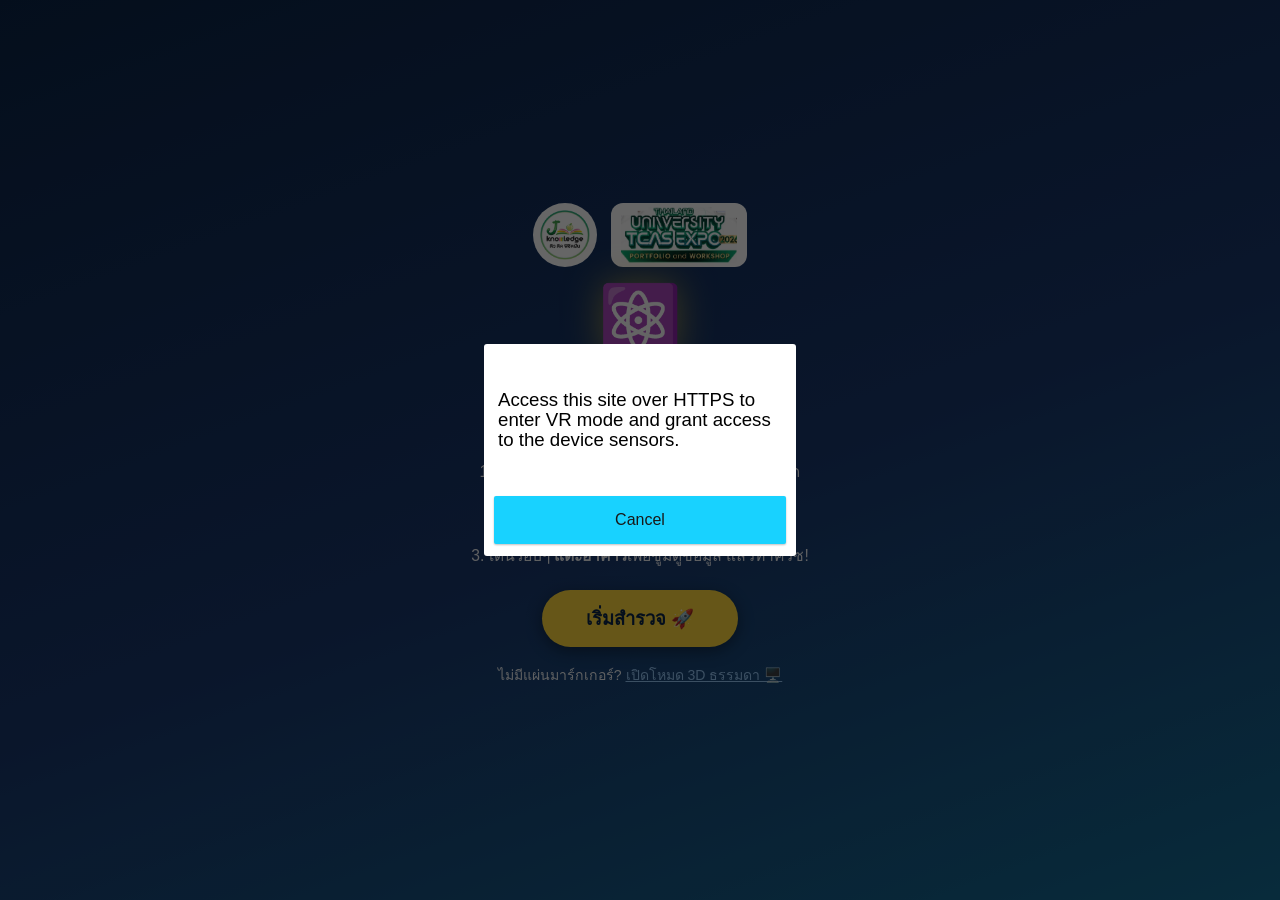
<file: index.html>
<!DOCTYPE html>
<html lang="th">
<head>
  <meta charset="utf-8">
  <meta name="viewport" content="width=device-width, initial-scale=1, maximum-scale=1, user-scalable=no">
  <meta name="theme-color" content="#0b2447">
  <title>โรงไฟฟ้านิวเคลียร์ AR — Workshop วิทยาศาสตร์ JKnowledge</title>
  <!-- Rich preview เวลาแชร์ลิงก์ลง Facebook / LINE / X -->
  <meta property="og:type" content="website">
  <meta property="og:site_name" content="JKnowledge">
  <meta property="og:title" content="โรงไฟฟ้านิวเคลียร์ AR — เวิร์กช็อปวิทยาศาสตร์ JKnowledge">
  <meta property="og:description" content="สแกน QR แล้วสำรวจโรงไฟฟ้านิวเคลียร์ 3 มิติแบบ AR เดินดูรอบๆ ได้จริง แตะ 10 จุด เรียนรู้ ทำควิซ สะสมพาสปอร์ตนักสำรวจ">
  <meta property="og:image" content="assets/og-image.png">
  <meta property="og:image:width" content="1200">
  <meta property="og:image:height" content="630">
  <meta name="twitter:card" content="summary_large_image">
  <script src="libs/aframe.min.js"></script>
  <script src="libs/aframe-ar.js"></script>
  <script src="js/components.js"></script>
  <script src="js/plant-model.js"></script>
  <script src="libs/qrcode.min.js"></script>
  <link rel="stylesheet" href="css/ui.css">
</head>
<body>

  <!-- แถบโลโก้ (แสดงตลอดระหว่างเล่น AR) -->
  <div class="logoBadge" style="top: 12px; left: 12px;">
    <img class="jk" src="assets/logo-jk.png" alt="JKnowledge">
    <img class="expo" src="assets/logo-expo.png" alt="Thailand University TCAS Expo">
  </div>

  <!-- หน้าจอเริ่มต้น -->
  <div id="splash">
    <div class="splashLogos">
      <img class="jk" src="assets/logo-jk.png" alt="JKnowledge">
      <img class="expo" src="assets/logo-expo.png" alt="Thailand University TCAS Expo">
    </div>
    <div class="atom">⚛️</div>
    <h1>โรงไฟฟ้านิวเคลียร์ AR</h1>
    <p class="tagline">Workshop วิทยาศาสตร์ · พลังงานสะอาด</p>
    <p>1. อนุญาตให้ใช้กล้องเมื่อเบราว์เซอร์ถาม แล้วกด "เริ่มสำรวจ"<br>
       2. เล็งกล้องไปที่ <b>รูปมาร์กเกอร์</b> บนกระดาษ<br>
       3. เดินรอบๆ <b>แตะอาคาร</b>เพื่อซูมดูข้อมูล แล้วท้าควิซ!</p>
    <button id="startBtn" disabled>กำลังโหลด...</button>
    <p class="alt-link">ไม่มีแผ่นมาร์กเกอร์? <a href="viewer.html">เปิดโหมด 3D ธรรมดา 🖥️</a></p>
  </div>

  <!-- ตัวนับจุดสำรวจ -->
  <div id="discoverBadge">🔍 <b><span id="discoverCount">0</span>/<span id="discoverTotal">10</span></b></div>

  <!-- คำใบ้ -->
  <div id="hint">📷 เล็งกล้องไปที่รูปมาร์กเกอร์บนกระดาษ...</div>

  <!-- หน้าฉลองเมื่อสำรวจครบทุกจุด -->
  <div id="allFound">
    <div class="card">
      <div class="burst">🎉</div>
      <h2>สำรวจครบทุกจุดแล้ว!</h2>
      <p>เธอคือ <b>นักสำรวจพลังงานตัวจริง</b> 🏆<br>พบครบทั้ง 10 จุดของโรงไฟฟ้านิวเคลียร์</p>
      <div id="allFoundTime"></div>
      <input id="allFoundName" type="text" maxlength="30" placeholder="ใส่ชื่อลงการ์ด (ไม่บังคับ)">
      <div class="afRow">
        <button id="allFoundShare" class="afPrimary">🎉 สร้างการ์ดผลงาน</button>
        <button id="allFoundPassport" class="afSecondary">📔 พาสปอร์ต</button>
      </div>
      <button id="allFoundClose" class="afText">เยี่ยมเลย! ปิด</button>
      <div class="afConsent">🔒 ภาพสร้างในเครื่อง ไม่ส่งขึ้นเซิร์ฟเวอร์ · ขออนุญาตผู้ปกครองก่อนแชร์</div>
    </div>
  </div>

  <!-- พาสปอร์ตนักสำรวจ (ซีรีส์สะสม) -->
  <div id="passportPanel">
    <div class="card">
      <button id="passportClose">✕</button>
      <h2>📔 พาสปอร์ตนักสำรวจ</h2>
      <div id="passportProgress"></div>
      <div id="passportGrid"></div>
      <p class="ppNote">สะสมตราให้ครบทุกสถานี! สถานีใหม่มาเรื่อยๆ ในงาน JKnowledge 🚀</p>
      <div class="ppQrRow">
        <div id="passportQR"></div>
        <div class="ppQrCap"><b>📄 ชุดใบงาน + เฉลย (PDF)</b><br>ให้เพื่อน/คุณครูสแกน — โหลดอัตโนมัติ</div>
      </div>
      <button id="passportShare" class="afPrimary">🎉 สร้างการ์ดผลงาน</button>
    </div>
  </div>

  <!-- หน้าพรีวิวรูป → แชร์ / บันทึก -->
  <div id="shareResult">
    <div class="card">
      <button id="shareResultClose">✕</button>
      <img id="shareResultImg" alt="รูปผลงาน">
      <div class="srBtns">
        <button id="shareResultShare" class="afPrimary">📤 แชร์</button>
        <button id="shareResultSave" class="afSecondary">💾 บันทึกรูป</button>
      </div>
      <button id="shareResultCopy" class="afSecondary srCopy">📋 คัดลอกแคปชั่น</button>
      <button id="shareResultIG" class="afSecondary srCopy">📲 เปิด Instagram Story</button>
      <div class="srNote">💡 <b>วิธีลงแต่ละแอป:</b> กด <b>"แชร์"</b> → เลือก Instagram (เลือกได้ทั้งโพสต์/Story) หรือ Facebook ·
        ถ้าไม่ขึ้นในเมนู: <b>บันทึกรูปก่อน</b> (iPhone: แตะรูปค้างไว้ &gt; "เพิ่มลงในรูปภาพ") แล้วกด
        <b>"เปิด Instagram Story"</b> — รูปจะอยู่ใบแรกในแกลเลอรี · แคปชั่นถูกคัดลอกให้แล้ว วางได้เลย</div>
    </div>
  </div>

  <!-- แถบปุ่มควบคุม -->
  <div id="controls">
    <div class="row">
      <button id="btnLearn" class="pill">📖 เรียนรู้</button>
      <button id="btnQuiz" class="pill">❓ ควิซ</button>
      <button id="btnSelfie" class="pill">📸 ถ่ายรูป</button>
    </div>
    <div class="row">
      <button id="btnEnergy" class="circle" title="เม็ดพลังงาน">⚡</button>
      <button id="btnCutaway" class="circle" title="ส่องข้างในเตาปฏิกรณ์">🔍</button>
      <button id="btnShrink" class="circle" title="ย่อ">➖</button>
      <button id="btnGrow" class="circle" title="ขยาย">➕</button>
      <button id="btnRotate" class="circle" title="หมุน">↻</button>
      <button id="btnDecor" class="circle" title="รายละเอียดพื้นที่ (ปิดถ้ามือถือช้า)">🌳</button>
    </div>
  </div>

  <!-- แผงโหมดเรียนรู้ -->
  <div id="learnPanel">
    <div class="card">
      <button id="learnClose">✕</button>
      <div class="head">
        <span id="learnIcon">🏭</span>
        <p id="learnTitle"></p>
      </div>
      <p id="learnText"></p>
      <div id="learnNav">
        <button id="learnPrev">◀ ก่อนหน้า</button>
        <div id="learnDots"></div>
        <button id="learnNext">ถัดไป ▶</button>
      </div>
    </div>
  </div>

  <!-- การ์ดความรู้ประจำอาคาร (แตะอาคารเพื่อเปิด) -->
  <div id="poiPanel">
    <button id="poiClose">✕</button>
    <div class="card">
      <div class="head">
        <span id="poiEmoji"></span>
        <div>
          <p id="poiName"></p>
          <p id="poiTag"></p>
        </div>
      </div>
      <div id="poiPhotoWrap">
        <img id="poiPhoto" alt="ภาพตัวอย่างจริง">
        <div id="poiPhotoCap"></div>
        <div id="poiCredit"></div>
      </div>
      <p id="poiBody"></p>
      <div id="poiSpecs"></div>
      <div id="poiFact"></div>
      <div id="poiActions">
        <span id="poiWalkTip">🚶 เดินเข้าไปดูใกล้ๆ ได้เลย!</span>
        <button id="poiOverview">↩ ดูภาพรวม</button>
      </div>
    </div>
  </div>

  <!-- คำใบ้แตะอาคาร -->
  <div id="tapHint">👆 แตะอาคารหรือจุดสีเหลือง มี 10 จุดให้ค้นหา!</div>

  <!-- แผงควิซ -->
  <div id="quizPanel">
    <div class="card">
      <button id="quizCloseX">✕</button>
      <div id="quizBody">
        <div id="quizProgress"></div>
        <div id="quizQuestion"></div>
        <div id="quizChoices"></div>
        <div id="quizFeedback"></div>
        <button id="quizNext"></button>
      </div>
      <div id="quizResult">
        <div id="quizStars"></div>
        <div id="quizScoreText"></div>
        <div id="quizMsg"></div>
        <button id="quizRetry">เล่นอีกครั้ง 🔄</button>
        <button id="quizClose">ปิด</button>
      </div>
    </div>
  </div>

  <!-- ===== ฉาก AR ===== -->
  <a-scene
    embedded
    vr-mode-ui="enabled: false"
    renderer="logarithmicDepthBuffer: true; precision: medium; powerPreference: high-performance"
    arjs="sourceType: webcam; debugUIEnabled: false; detectionMode: mono; sourceWidth: 640; sourceHeight: 480; maxDetectionRate: 30;">

    <a-marker id="marker" preset="hiro" smooth="true" smoothCount="10" smoothTolerance="0.01" smoothThreshold="5">
      <a-entity id="plant" position="0 0 0" rotation="0 0 0" scale="1 1 1"></a-entity>
    </a-marker>

    <a-entity camera></a-entity>
  </a-scene>

  <script src="js/share.js"></script>
  <script src="js/ui.js"></script>
  <script>
    injectPlant('#plant');
    PlantUI.init({ arMode: true });

    var splash = document.getElementById('splash');
    var startBtn = document.getElementById('startBtn');
    var scene = document.querySelector('a-scene');

    function enableStart() {
      startBtn.disabled = false;
      startBtn.textContent = 'เริ่มสำรวจ 🚀';
    }
    if (scene.hasLoaded) enableStart();
    else scene.addEventListener('loaded', enableStart);
    // กันเหตุกล้องช้า: เปิดปุ่มหลัง 6 วินาทีแม้ scene ยังโหลดไม่จบ
    setTimeout(enableStart, 6000);

    startBtn.addEventListener('click', function () {
      splash.style.display = 'none';
      document.getElementById('hint').style.display = 'block';
      document.getElementById('controls').style.display = 'flex';
    });
  </script>
</body>
</html>
</file>
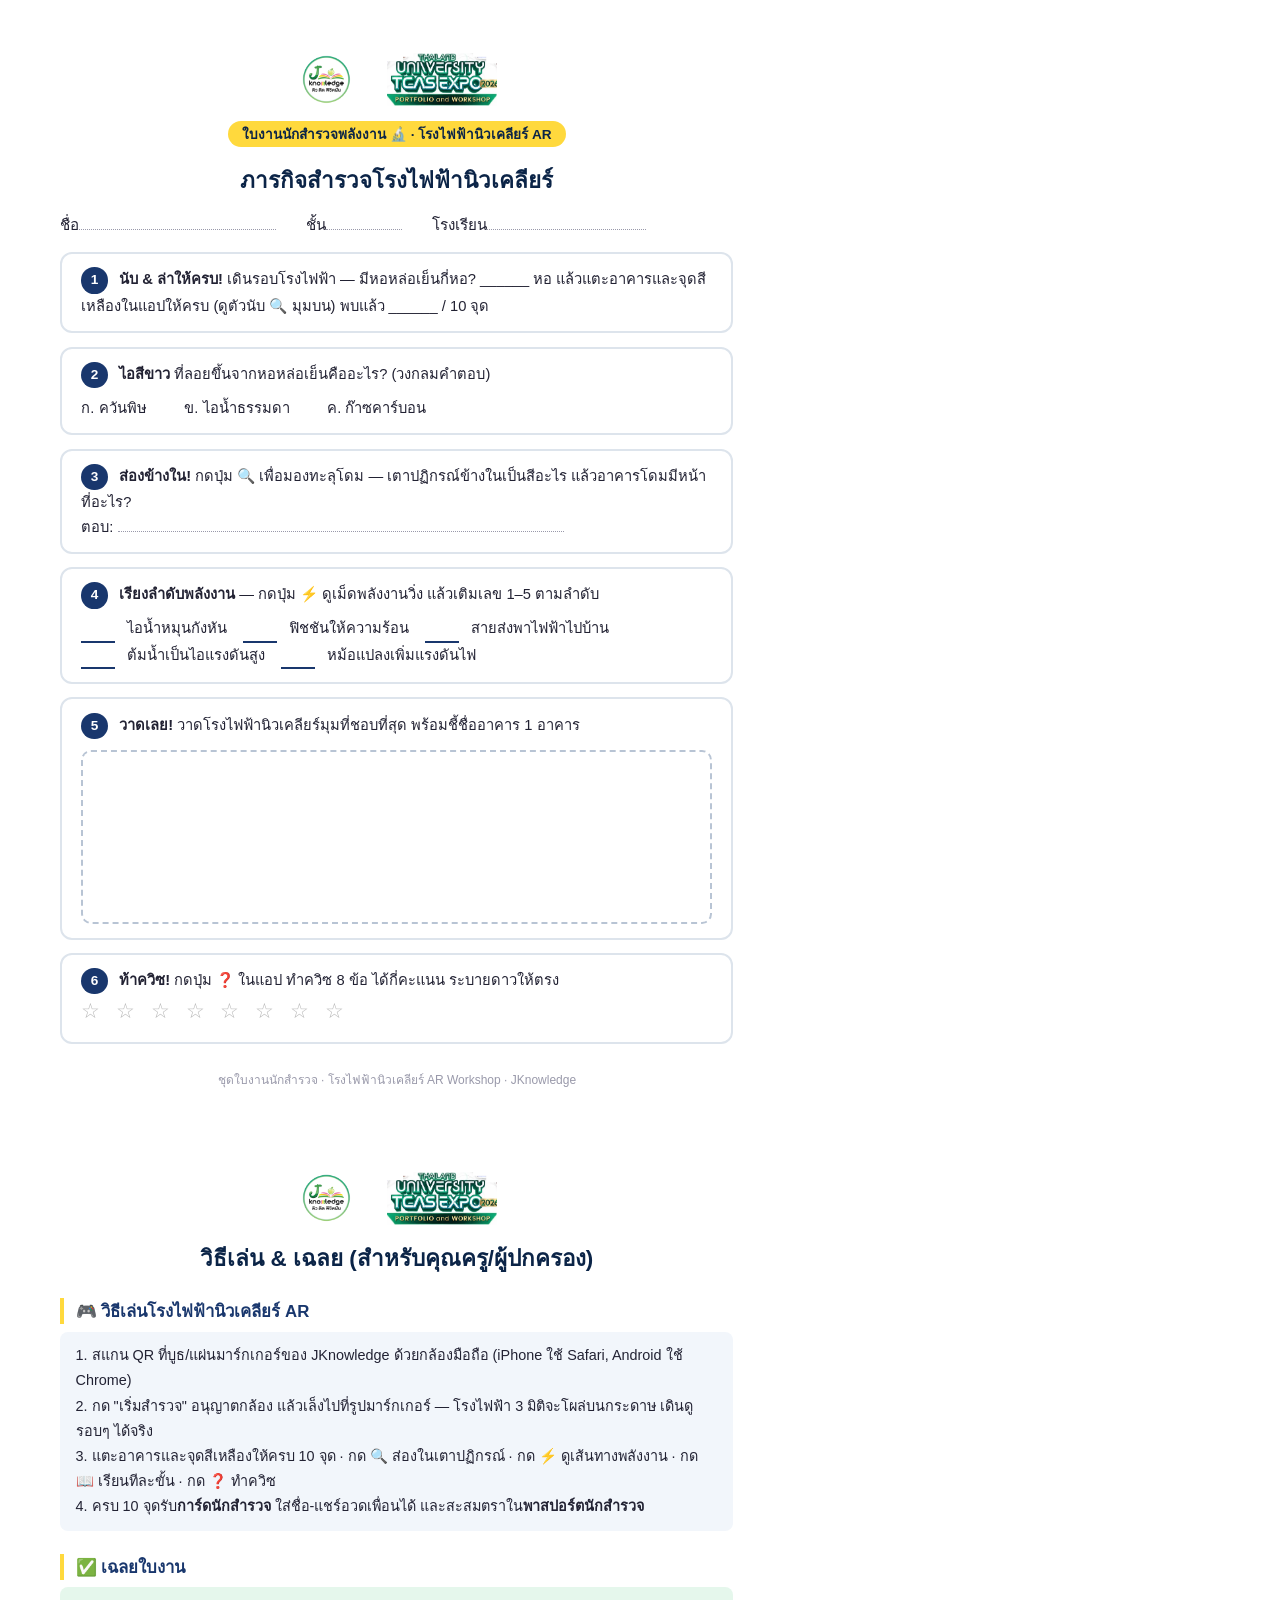
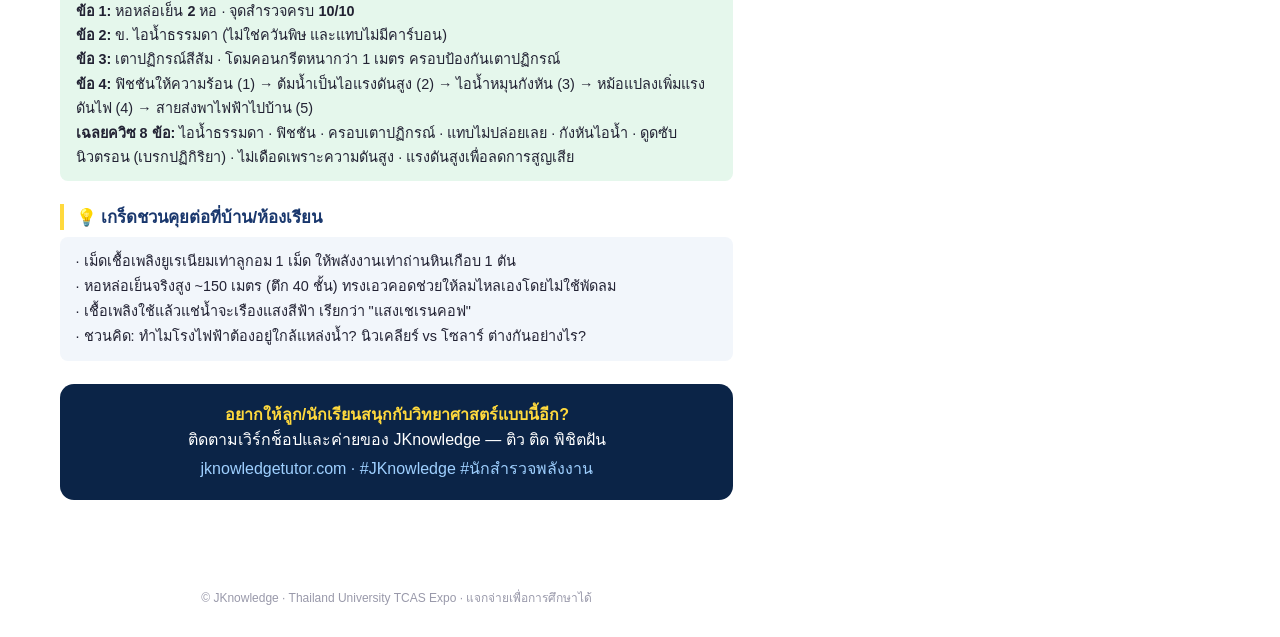
<file: pack.html>
<!DOCTYPE html>
<html lang="th">
<head>
  <meta charset="utf-8">
  <title>ชุดใบงานนักสำรวจพลังงาน — JKnowledge</title>
  <!-- เอกสารต้นฉบับสำหรับสร้าง assets/workshop-pack.pdf (พิมพ์ด้วย Edge headless)
       ห้ามใส่เนื้อหาที่ผูกกับโดเมน deploy — PDF ถูกแจกต่อได้ทุกที่ -->
  <style>
    @page { size: A4; margin: 0; }
    * { box-sizing: border-box; }
    body { margin: 0; font-family: 'Leelawadee UI', 'Segoe UI', Tahoma, sans-serif; color: #223; }
    .sheet {
      width: 210mm; height: 296mm; padding: 13mm 16mm; page-break-after: always;
      position: relative; overflow: hidden;
    }
    .sheet:last-child { page-break-after: auto; }
    .logos { display: flex; align-items: center; justify-content: center; gap: 8mm; margin-bottom: 3mm; }
    .logos .jk { width: 16mm; height: 16mm; }
    .logos .expo { height: 14mm; width: auto; }
    h1 { text-align: center; font-size: 1.4rem; color: #0b2447; margin: 0 0 1mm; }
    .badge {
      display: block; width: fit-content; margin: 0 auto 4mm; background: #ffd93d; color: #0b2447;
      font-weight: bold; border-radius: 20px; padding: 2px 14px; font-size: .85rem;
    }
    .idline { display: flex; gap: 8mm; margin: 4mm 0; font-size: .95rem; }
    .blank { display: inline-block; border-bottom: 1.5px dotted #99a; }
    .task {
      border: 2px solid #dde4ec; border-radius: 12px; padding: 3.5mm 5mm; margin: 3.5mm 0;
      font-size: .92rem; line-height: 1.65;
    }
    .task b.no {
      display: inline-block; background: #19376d; color: #fff; border-radius: 50%;
      width: 7mm; height: 7mm; text-align: center; line-height: 7mm; margin-right: 3mm; font-size: .85rem;
    }
    .drawbox { border: 2px dashed #b8c4d4; border-radius: 10px; height: 46mm; margin-top: 3mm; }
    .choices span { display: inline-block; margin-right: 10mm; }
    .orderline .slot {
      display: inline-block; width: 9mm; border-bottom: 2px solid #19376d; text-align: center; margin-right: 2mm;
    }
    .starline { font-size: 1.3rem; letter-spacing: 5px; color: #bbb; }
    .footer { position: absolute; bottom: 8mm; left: 0; right: 0; text-align: center; font-size: .75rem; color: #99a; }

    h2 {
      color: #19376d; font-size: 1.05rem; margin: 6mm 0 2mm;
      border-left: 4px solid #ffd93d; padding-left: 3mm;
    }
    .ans { background: #e5f7ec; border-radius: 8px; padding: 3mm 4mm; font-size: .9rem; line-height: 1.7; }
    .how { background: #f2f6fb; border-radius: 8px; padding: 3mm 4mm; font-size: .9rem; line-height: 1.75; }
    .cta {
      margin-top: 6mm; text-align: center; background: #0b2447; color: #fff;
      border-radius: 14px; padding: 5mm;
    }
    .cta b { color: #ffd93d; }
    .cta .site { color: #9fd0ff; font-size: 1rem; margin-top: 1mm; }
  </style>
</head>
<body>

  <!-- ===== หน้า 1: ใบงานนักสำรวจ ===== -->
  <div class="sheet">
    <div class="logos">
      <img class="jk" src="assets/logo-jk.png" alt="JKnowledge">
      <img class="expo" src="assets/logo-expo.png" alt="Thailand University TCAS Expo">
    </div>
    <span class="badge">ใบงานนักสำรวจพลังงาน 🔬 · โรงไฟฟ้านิวเคลียร์ AR</span>
    <h1>ภารกิจสำรวจโรงไฟฟ้านิวเคลียร์</h1>
    <div class="idline">
      <span>ชื่อ<span class="blank" style="width:52mm"></span></span>
      <span>ชั้น<span class="blank" style="width:20mm"></span></span>
      <span>โรงเรียน<span class="blank" style="width:42mm"></span></span>
    </div>

    <div class="task">
      <b class="no">1</b><b>นับ &amp; ล่าให้ครบ!</b> เดินรอบโรงไฟฟ้า — มีหอหล่อเย็นกี่หอ? ______ หอ
      แล้วแตะอาคารและจุดสีเหลืองในแอปให้ครบ (ดูตัวนับ 🔍 มุมบน) พบแล้ว ______ / 10 จุด
    </div>
    <div class="task">
      <b class="no">2</b><b>ไอสีขาว</b> ที่ลอยขึ้นจากหอหล่อเย็นคืออะไร? (วงกลมคำตอบ)
      <div class="choices" style="margin-top:2mm">
        <span>ก. ควันพิษ</span><span>ข. ไอน้ำธรรมดา</span><span>ค. ก๊าซคาร์บอน</span>
      </div>
    </div>
    <div class="task">
      <b class="no">3</b><b>ส่องข้างใน!</b> กดปุ่ม 🔍 เพื่อมองทะลุโดม — เตาปฏิกรณ์ข้างในเป็นสีอะไร
      แล้วอาคารโดมมีหน้าที่อะไร?<br>
      ตอบ: <span class="blank" style="width:118mm"></span>
    </div>
    <div class="task">
      <b class="no">4</b><b>เรียงลำดับพลังงาน</b> — กดปุ่ม ⚡ ดูเม็ดพลังงานวิ่ง แล้วเติมเลข 1–5 ตามลำดับ
      <div class="orderline" style="margin-top:2mm">
        <span class="slot">&nbsp;</span> ไอน้ำหมุนกังหัน &nbsp;&nbsp;
        <span class="slot">&nbsp;</span> ฟิชชันให้ความร้อน &nbsp;&nbsp;
        <span class="slot">&nbsp;</span> สายส่งพาไฟฟ้าไปบ้าน<br>
        <span class="slot">&nbsp;</span> ต้มน้ำเป็นไอแรงดันสูง &nbsp;&nbsp;
        <span class="slot">&nbsp;</span> หม้อแปลงเพิ่มแรงดันไฟ
      </div>
    </div>
    <div class="task">
      <b class="no">5</b><b>วาดเลย!</b> วาดโรงไฟฟ้านิวเคลียร์มุมที่ชอบที่สุด พร้อมชี้ชื่ออาคาร 1 อาคาร
      <div class="drawbox"></div>
    </div>
    <div class="task">
      <b class="no">6</b><b>ท้าควิซ!</b> กดปุ่ม ❓ ในแอป ทำควิซ 8 ข้อ ได้กี่คะแนน ระบายดาวให้ตรง
      <div class="starline">☆ ☆ ☆ ☆ ☆ ☆ ☆ ☆</div>
    </div>
    <div class="footer">ชุดใบงานนักสำรวจ · โรงไฟฟ้านิวเคลียร์ AR Workshop · JKnowledge</div>
  </div>

  <!-- ===== หน้า 2: วิธีเล่น + เฉลย ===== -->
  <div class="sheet">
    <div class="logos">
      <img class="jk" src="assets/logo-jk.png" alt="JKnowledge">
      <img class="expo" src="assets/logo-expo.png" alt="Thailand University TCAS Expo">
    </div>
    <h1>วิธีเล่น &amp; เฉลย (สำหรับคุณครู/ผู้ปกครอง)</h1>

    <h2>🎮 วิธีเล่นโรงไฟฟ้านิวเคลียร์ AR</h2>
    <div class="how">
      1. สแกน QR ที่บูธ/แผ่นมาร์กเกอร์ของ JKnowledge ด้วยกล้องมือถือ (iPhone ใช้ Safari, Android ใช้ Chrome)<br>
      2. กด "เริ่มสำรวจ" อนุญาตกล้อง แล้วเล็งไปที่รูปมาร์กเกอร์ — โรงไฟฟ้า 3 มิติจะโผล่บนกระดาษ เดินดูรอบๆ ได้จริง<br>
      3. แตะอาคารและจุดสีเหลืองให้ครบ 10 จุด · กด 🔍 ส่องในเตาปฏิกรณ์ · กด ⚡ ดูเส้นทางพลังงาน · กด 📖 เรียนทีละขั้น · กด ❓ ทำควิซ<br>
      4. ครบ 10 จุดรับ<b>การ์ดนักสำรวจ</b> ใส่ชื่อ-แชร์อวดเพื่อนได้ และสะสมตราใน<b>พาสปอร์ตนักสำรวจ</b>
    </div>

    <h2>✅ เฉลยใบงาน</h2>
    <div class="ans">
      <b>ข้อ 1:</b> หอหล่อเย็น <b>2</b> หอ · จุดสำรวจครบ <b>10/10</b><br>
      <b>ข้อ 2:</b> ข. ไอน้ำธรรมดา (ไม่ใช่ควันพิษ และแทบไม่มีคาร์บอน)<br>
      <b>ข้อ 3:</b> เตาปฏิกรณ์สีส้ม · โดมคอนกรีตหนากว่า 1 เมตร ครอบป้องกันเตาปฏิกรณ์<br>
      <b>ข้อ 4:</b> ฟิชชันให้ความร้อน (1) → ต้มน้ำเป็นไอแรงดันสูง (2) → ไอน้ำหมุนกังหัน (3) → หม้อแปลงเพิ่มแรงดันไฟ (4) → สายส่งพาไฟฟ้าไปบ้าน (5)<br>
      <b>เฉลยควิซ 8 ข้อ:</b> ไอน้ำธรรมดา · ฟิชชัน · ครอบเตาปฏิกรณ์ · แทบไม่ปล่อยเลย · กังหันไอน้ำ ·
      ดูดซับนิวตรอน (เบรกปฏิกิริยา) · ไม่เดือดเพราะความดันสูง · แรงดันสูงเพื่อลดการสูญเสีย
    </div>

    <h2>💡 เกร็ดชวนคุยต่อที่บ้าน/ห้องเรียน</h2>
    <div class="how">
      · เม็ดเชื้อเพลิงยูเรเนียมเท่าลูกอม 1 เม็ด ให้พลังงานเท่าถ่านหินเกือบ 1 ตัน<br>
      · หอหล่อเย็นจริงสูง ~150 เมตร (ตึก 40 ชั้น) ทรงเอวคอดช่วยให้ลมไหลเองโดยไม่ใช้พัดลม<br>
      · เชื้อเพลิงใช้แล้วแช่น้ำจะเรืองแสงสีฟ้า เรียกว่า "แสงเชเรนคอฟ"<br>
      · ชวนคิด: ทำไมโรงไฟฟ้าต้องอยู่ใกล้แหล่งน้ำ? นิวเคลียร์ vs โซลาร์ ต่างกันอย่างไร?
    </div>

    <div class="cta">
      <b>อยากให้ลูก/นักเรียนสนุกกับวิทยาศาสตร์แบบนี้อีก?</b><br>
      ติดตามเวิร์กช็อปและค่ายของ JKnowledge — ติว ติด พิชิตฝัน<br>
      <div class="site">jknowledgetutor.com · #JKnowledge #นักสำรวจพลังงาน</div>
    </div>
    <div class="footer">© JKnowledge · Thailand University TCAS Expo · แจกจ่ายเพื่อการศึกษาได้</div>
  </div>

</body>
</html>
</file>
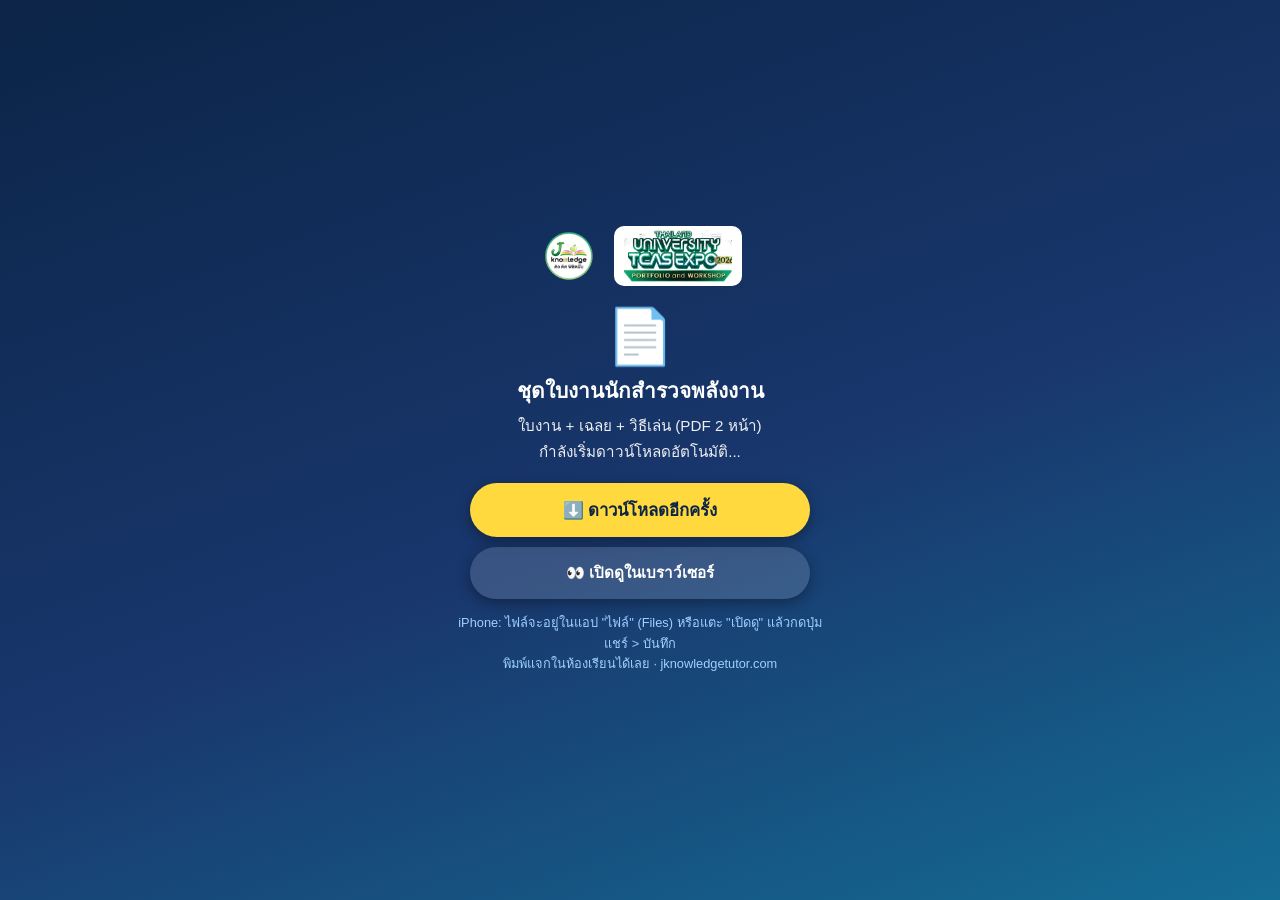
<file: pdf.html>
<!DOCTYPE html>
<html lang="th">
<head>
  <meta charset="utf-8">
  <meta name="viewport" content="width=device-width, initial-scale=1">
  <meta name="theme-color" content="#0b2447">
  <title>ดาวน์โหลดชุดใบงาน — JKnowledge</title>
  <style>
    body {
      margin: 0; min-height: 100vh; display: flex; align-items: center; justify-content: center;
      font-family: 'Segoe UI', Tahoma, sans-serif; text-align: center;
      background: linear-gradient(160deg, #0b2447 0%, #19376d 55%, #146c94 100%); color: #fff;
      padding: 24px; box-sizing: border-box;
    }
    .card { max-width: 380px; }
    .logos { display: flex; align-items: center; justify-content: center; gap: 14px; margin-bottom: 18px; }
    .logos .jk { width: 62px; height: 62px; }
    .logos .expo { height: 52px; width: auto; background: #fff; border-radius: 10px; padding: 4px 10px; }
    .icon { font-size: 3.4rem; margin-bottom: 6px; }
    h1 { font-size: 1.3rem; margin: 0 0 6px; }
    p { font-size: .95rem; line-height: 1.7; opacity: .92; margin: 0 0 18px; }
    a.btn {
      display: block; margin: 10px auto; padding: 14px 20px; max-width: 300px;
      border-radius: 30px; font-size: 1.05rem; font-weight: bold; text-decoration: none;
      background: #ffd93d; color: #0b2447; box-shadow: 0 4px 14px rgba(0,0,0,.35);
    }
    a.btn.alt { background: rgba(255,255,255,.14); color: #fff; font-size: .95rem; }
    .hint { font-size: .8rem; color: #9fd0ff; margin-top: 14px; line-height: 1.6; }
  </style>
</head>
<body>
  <div class="card">
    <div class="logos">
      <img class="jk" src="assets/logo-jk.png" alt="JKnowledge">
      <img class="expo" src="assets/logo-expo.png" alt="Thailand University TCAS Expo">
    </div>
    <div class="icon">📄</div>
    <h1>ชุดใบงานนักสำรวจพลังงาน</h1>
    <p>ใบงาน + เฉลย + วิธีเล่น (PDF 2 หน้า)<br>กำลังเริ่มดาวน์โหลดอัตโนมัติ...</p>
    <a class="btn" id="dl" href="assets/workshop-pack.pdf" download="JKnowledge-workshop-pack.pdf">⬇️ ดาวน์โหลดอีกครั้ง</a>
    <a class="btn alt" href="assets/workshop-pack.pdf" target="_blank" rel="noopener">👀 เปิดดูในเบราว์เซอร์</a>
    <div class="hint">iPhone: ไฟล์จะอยู่ในแอป "ไฟล์" (Files) หรือแตะ "เปิดดู" แล้วกดปุ่มแชร์ &gt; บันทึก<br>
      พิมพ์แจกในห้องเรียนได้เลย · jknowledgetutor.com</div>
  </div>
  <script>
    // เด้งดาวน์โหลดทันทีที่เปิดหน้า (จาก QR) — ผู้ใช้ไม่ต้องกดอะไร
    window.addEventListener('load', function () {
      setTimeout(function () { document.getElementById('dl').click(); }, 400);
    });
  </script>
</body>
</html>
</file>
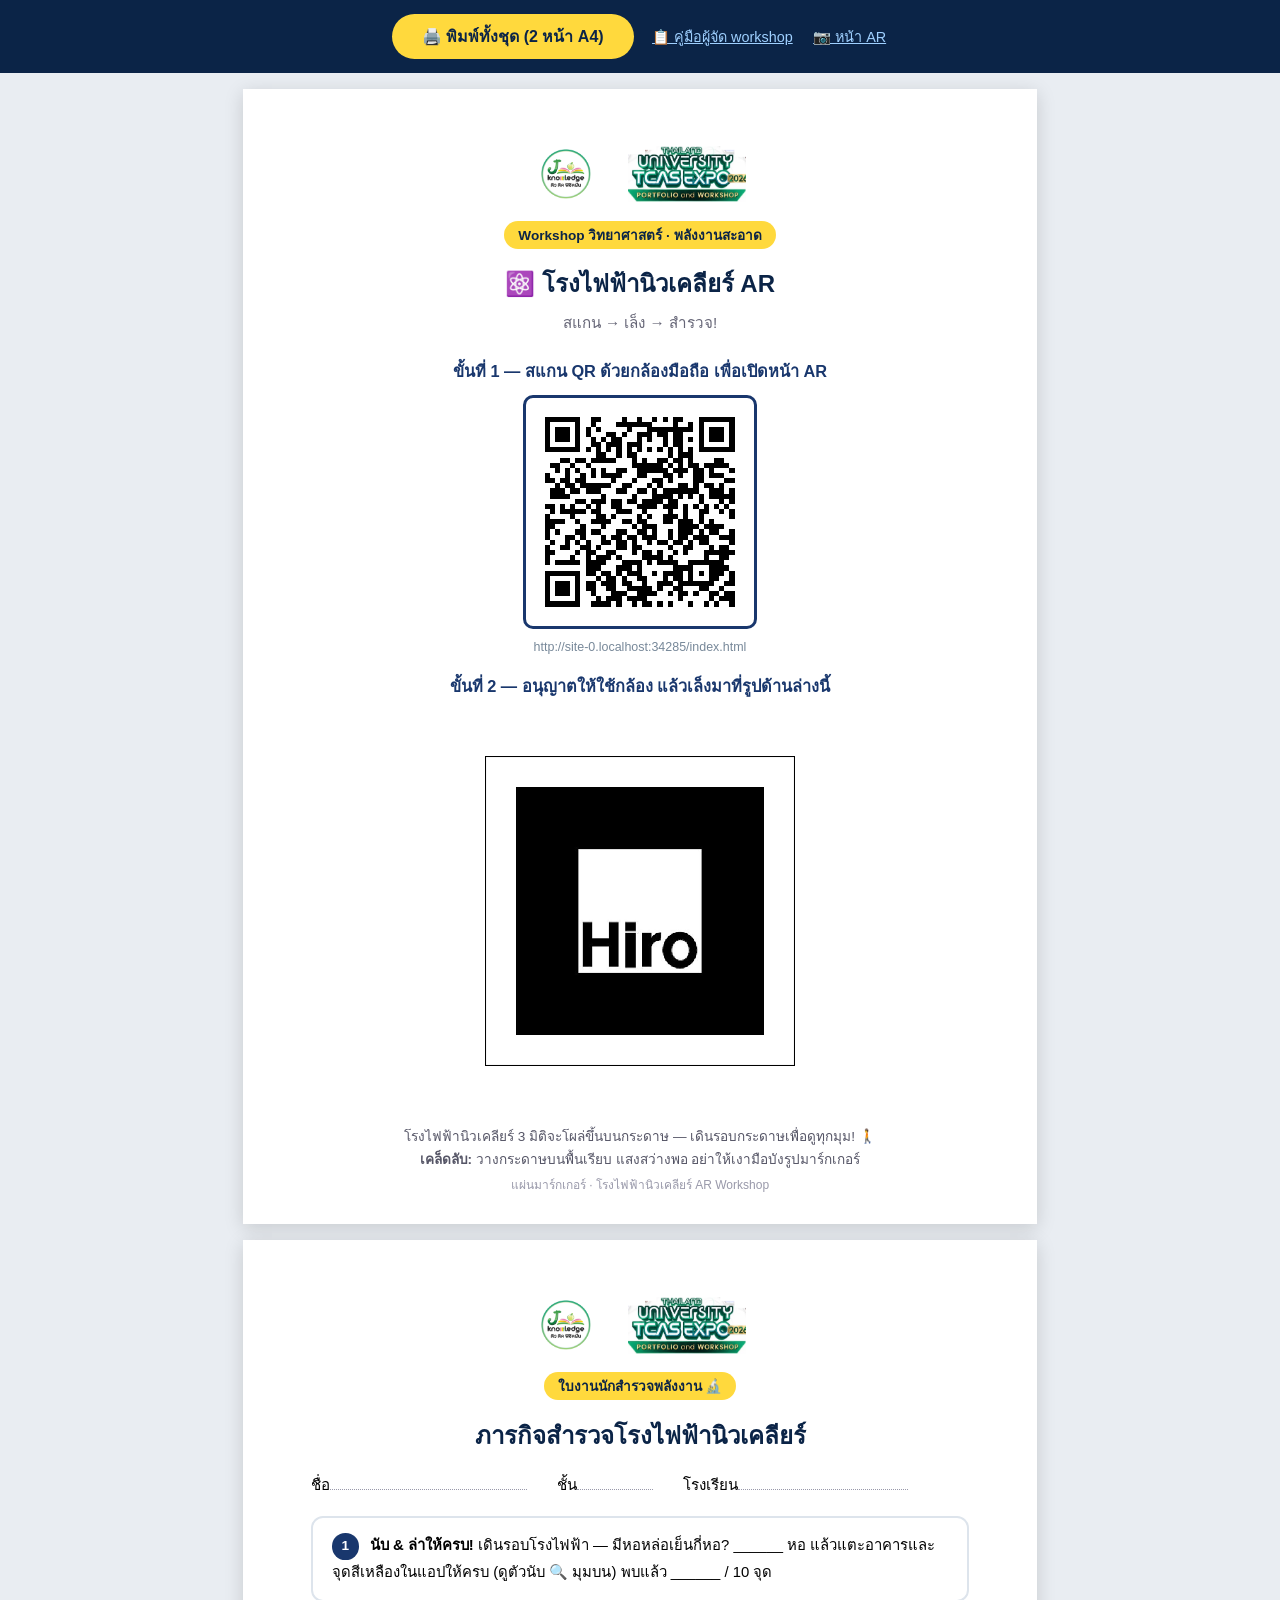
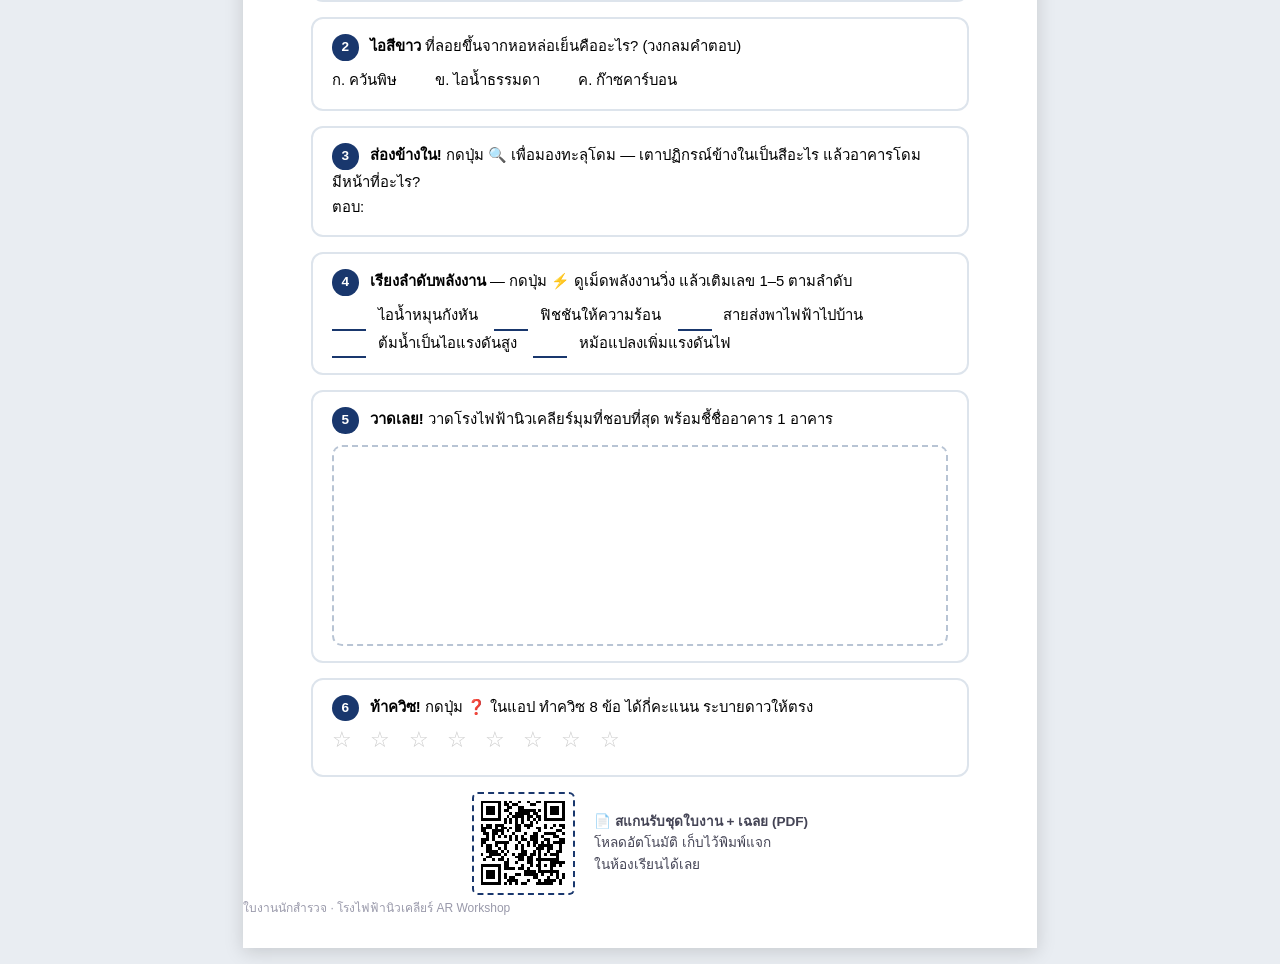
<file: print.html>
<!DOCTYPE html>
<html lang="th">
<head>
  <meta charset="utf-8">
  <meta name="viewport" content="width=device-width, initial-scale=1">
  <title>พิมพ์แผ่นมาร์กเกอร์ + ใบงาน — โรงไฟฟ้านิวเคลียร์ AR</title>
  <script src="libs/qrcode.min.js"></script>
  <style>
    body { margin: 0; font-family: 'Segoe UI', Tahoma, sans-serif; background: #e9edf2; }

    .toolbar { text-align: center; padding: 14px; background: #0b2447; color: #fff; }
    .toolbar button {
      padding: 10px 30px; font-size: 1rem; font-weight: bold; border: none;
      border-radius: 30px; background: #ffd93d; color: #0b2447; cursor: pointer; margin: 0 6px;
    }
    .toolbar a { color: #9fd0ff; font-size: .9rem; margin: 0 8px; }
    .warn {
      max-width: 640px; margin: 12px auto; padding: 12px 16px; border-radius: 10px;
      background: #fff3cd; color: #7a5c00; font-size: .9rem; display: none;
    }

    .sheet {
      width: 210mm; min-height: 296mm; margin: 16px auto; background: #fff;
      box-shadow: 0 4px 18px rgba(0,0,0,.15); box-sizing: border-box;
      padding: 14mm 18mm; text-align: center; page-break-after: always; position: relative;
    }
    .sheet h1 { font-size: 1.5rem; color: #0b2447; margin: 0 0 2mm; }
    .sheetLogos {
      display: flex; align-items: center; justify-content: center; gap: 8mm; margin-bottom: 4mm;
    }
    .sheetLogos .jk { width: 17mm; height: 17mm; }
    .sheetLogos .expo { height: 15mm; width: auto; }
    .sheet .sub { color: #667; margin: 0 0 6mm; font-size: .95rem; }
    .badge {
      display: inline-block; background: #ffd93d; color: #0b2447; font-weight: bold;
      border-radius: 20px; padding: 3px 14px; font-size: .85rem; margin-bottom: 4mm;
    }
    .step { font-size: 1.02rem; font-weight: bold; color: #19376d; margin: 5mm 0 3mm; }

    #qrcode { display: inline-block; padding: 5mm; border: 3px solid #19376d; border-radius: 10px; }
    #qrcode img, #qrcode canvas { display: block; }
    .url { font-size: .78rem; color: #789; word-break: break-all; margin-top: 2mm; }

    .marker-wrap { display: inline-block; padding: 12mm; background: #fff; } /* ขอบขาวจำเป็นต่อการตรวจจับ */
    .marker-wrap img { width: 82mm; height: 82mm; image-rendering: pixelated; display: block; }
    .note { font-size: .85rem; color: #556; margin-top: 3mm; line-height: 1.65; }
    .footer { position: absolute; bottom: 8mm; left: 0; right: 0; font-size: .75rem; color: #99a; }

    /* ===== ใบงาน ===== */
    .worksheet { text-align: left; }
    .worksheet h1 { text-align: center; }
    .idline { display: flex; gap: 8mm; margin: 5mm 0; font-size: .95rem; }
    .idline .blank { flex: 1; border-bottom: 1.5px dotted #99a; }
    .task {
      border: 2px solid #dde4ec; border-radius: 12px; padding: 4mm 5mm; margin: 4mm 0;
      font-size: .93rem; line-height: 1.7;
    }
    .task b.no {
      display: inline-block; background: #19376d; color: #fff; border-radius: 50%;
      width: 7mm; height: 7mm; text-align: center; line-height: 7mm; margin-right: 3mm; font-size: .85rem;
    }
    .drawbox { border: 2px dashed #b8c4d4; border-radius: 10px; height: 52mm; margin-top: 3mm; }
    .choices span { display: inline-block; margin-right: 10mm; }
    .orderline { margin-top: 2mm; }
    .orderline .slot {
      display: inline-block; width: 9mm; border-bottom: 2px solid #19376d; text-align: center; margin-right: 2mm;
    }
    .starline { font-size: 1.4rem; letter-spacing: 6px; color: #ccc; }

    /* บังคับขนาดหน้ากระดาษ ไม่งั้น margin ของเบราว์เซอร์จะดันเนื้อหาล้นไปหน้าถัดไป */
    @page { size: A4; margin: 0; }
    @media print {
      .toolbar, .warn { display: none !important; }
      body { background: #fff; }
      .sheet { box-shadow: none; margin: 0; height: 296mm; min-height: 0; overflow: hidden; }
      .task { break-inside: avoid; page-break-inside: avoid; }
    }
  </style>
</head>
<body>

  <div class="toolbar">
    <button onclick="window.print()">🖨️ พิมพ์ทั้งชุด (2 หน้า A4)</button>
    <a href="workshop.html">📋 คู่มือผู้จัด workshop</a>
    <a href="index.html">📷 หน้า AR</a>
  </div>
  <div class="warn" id="fileWarn">
    ⚠️ หน้านี้ถูกเปิดจากไฟล์ในเครื่อง (file://) — QR code ที่ได้จะใช้กับมือถือไม่ได้
    กรุณา deploy ขึ้นเว็บก่อน (เช่น Vercel) แล้วเปิดหน้านี้จากลิงก์จริง
  </div>

  <!-- ===== หน้า 1: แผ่นมาร์กเกอร์ ===== -->
  <div class="sheet">
    <div class="sheetLogos">
      <img class="jk" src="assets/logo-jk.png" alt="JKnowledge">
      <img class="expo" src="assets/logo-expo.png" alt="Thailand University TCAS Expo">
    </div>
    <div class="badge">Workshop วิทยาศาสตร์ · พลังงานสะอาด</div>
    <h1>⚛️ โรงไฟฟ้านิวเคลียร์ AR</h1>
    <p class="sub">สแกน → เล็ง → สำรวจ!</p>

    <div class="step">ขั้นที่ 1 — สแกน QR ด้วยกล้องมือถือ เพื่อเปิดหน้า AR</div>
    <div id="qrcode"></div>
    <div class="url" id="urlText"></div>

    <div class="step">ขั้นที่ 2 — อนุญาตให้ใช้กล้อง แล้วเล็งมาที่รูปด้านล่างนี้</div>
    <div class="marker-wrap">
      <img src="assets/hiro.png" alt="Hiro AR marker">
    </div>
    <div class="note">
      โรงไฟฟ้านิวเคลียร์ 3 มิติจะโผล่ขึ้นบนกระดาษ — เดินรอบกระดาษเพื่อดูทุกมุม! 🚶<br>
      <b>เคล็ดลับ:</b> วางกระดาษบนพื้นเรียบ แสงสว่างพอ อย่าให้เงามือบังรูปมาร์กเกอร์
    </div>
    <div class="footer">แผ่นมาร์กเกอร์ · โรงไฟฟ้านิวเคลียร์ AR Workshop</div>
  </div>

  <!-- ===== หน้า 2: ใบงานนักสำรวจ ===== -->
  <div class="sheet worksheet">
    <div class="sheetLogos">
      <img class="jk" src="assets/logo-jk.png" alt="JKnowledge">
      <img class="expo" src="assets/logo-expo.png" alt="Thailand University TCAS Expo">
    </div>
    <div style="text-align:center"><div class="badge">ใบงานนักสำรวจพลังงาน 🔬</div></div>
    <h1>ภารกิจสำรวจโรงไฟฟ้านิวเคลียร์</h1>
    <div class="idline">
      <span>ชื่อ<span class="blank" style="display:inline-block; width:52mm"></span></span>
      <span>ชั้น<span class="blank" style="display:inline-block; width:20mm"></span></span>
      <span>โรงเรียน<span class="blank" style="display:inline-block; width:45mm"></span></span>
    </div>

    <div class="task">
      <b class="no">1</b><b>นับ &amp; ล่าให้ครบ!</b> เดินรอบโรงไฟฟ้า — มีหอหล่อเย็นกี่หอ? ______ หอ
      แล้วแตะอาคารและจุดสีเหลืองในแอปให้ครบ (ดูตัวนับ 🔍 มุมบน) พบแล้ว ______ / 10 จุด
    </div>

    <div class="task">
      <b class="no">2</b><b>ไอสีขาว</b> ที่ลอยขึ้นจากหอหล่อเย็นคืออะไร? (วงกลมคำตอบ)
      <div class="choices" style="margin-top:2mm">
        <span>ก. ควันพิษ</span><span>ข. ไอน้ำธรรมดา</span><span>ค. ก๊าซคาร์บอน</span>
      </div>
    </div>

    <div class="task">
      <b class="no">3</b><b>ส่องข้างใน!</b> กดปุ่ม 🔍 เพื่อมองทะลุโดม — เตาปฏิกรณ์ข้างในเป็นสีอะไร
      แล้วอาคารโดมมีหน้าที่อะไร?<br>
      ตอบ: <span class="blank" style="display:inline-block; width:120mm"></span>
    </div>

    <div class="task">
      <b class="no">4</b><b>เรียงลำดับพลังงาน</b> — กดปุ่ม ⚡ ดูเม็ดพลังงานวิ่ง แล้วเติมเลข 1–5 ตามลำดับ
      <div class="orderline">
        <span class="slot">&nbsp;</span> ไอน้ำหมุนกังหัน &nbsp;&nbsp;
        <span class="slot">&nbsp;</span> ฟิชชันให้ความร้อน &nbsp;&nbsp;
        <span class="slot">&nbsp;</span> สายส่งพาไฟฟ้าไปบ้าน<br style="line-height:2.2">
        <span class="slot">&nbsp;</span> ต้มน้ำเป็นไอแรงดันสูง &nbsp;&nbsp;
        <span class="slot">&nbsp;</span> หม้อแปลงเพิ่มแรงดันไฟ
      </div>
    </div>

    <div class="task">
      <b class="no">5</b><b>วาดเลย!</b> วาดโรงไฟฟ้านิวเคลียร์มุมที่ชอบที่สุด พร้อมชี้ชื่ออาคาร 1 อาคาร
      <div class="drawbox"></div>
    </div>

    <div class="task">
      <b class="no">6</b><b>ท้าควิซ!</b> กดปุ่ม ❓ ในแอป ทำควิซ 8 ข้อ ได้กี่คะแนน ระบายดาวให้ตรง
      <div class="starline">☆ ☆ ☆ ☆ ☆ ☆ ☆ ☆</div>
    </div>

    <!-- QR รับชุดใบงาน+เฉลยเป็น PDF (ดาวน์โหลดอัตโนมัติ) -->
    <div style="display:flex; align-items:center; justify-content:center; gap:5mm; margin-top:4mm;">
      <div id="pdfQr" style="padding:2mm; border:2px dashed #19376d; border-radius:6px;"></div>
      <div style="text-align:left; font-size:.85rem; color:#445; line-height:1.6; max-width:70mm;">
        <b>📄 สแกนรับชุดใบงาน + เฉลย (PDF)</b><br>
        โหลดอัตโนมัติ เก็บไว้พิมพ์แจก<br>ในห้องเรียนได้เลย
      </div>
    </div>

    <div class="footer">ใบงานนักสำรวจ · โรงไฟฟ้านิวเคลียร์ AR Workshop</div>
  </div>

  <script>
    var arUrl = new URL('index.html', window.location.href).href;

    if (window.location.protocol === 'file:') {
      document.getElementById('fileWarn').style.display = 'block';
    }

    new QRCode(document.getElementById('qrcode'), {
      text: arUrl,
      width: 190,
      height: 190,
      correctLevel: QRCode.CorrectLevel.H
    });
    document.getElementById('urlText').textContent = arUrl;

    // QR ชุดใบงาน PDF (หน้า pdf.html เด้งดาวน์โหลดเอง)
    new QRCode(document.getElementById('pdfQr'), {
      text: new URL('pdf.html', window.location.href).href,
      width: 84,
      height: 84,
      correctLevel: QRCode.CorrectLevel.M
    });
  </script>
</body>
</html>
</file>
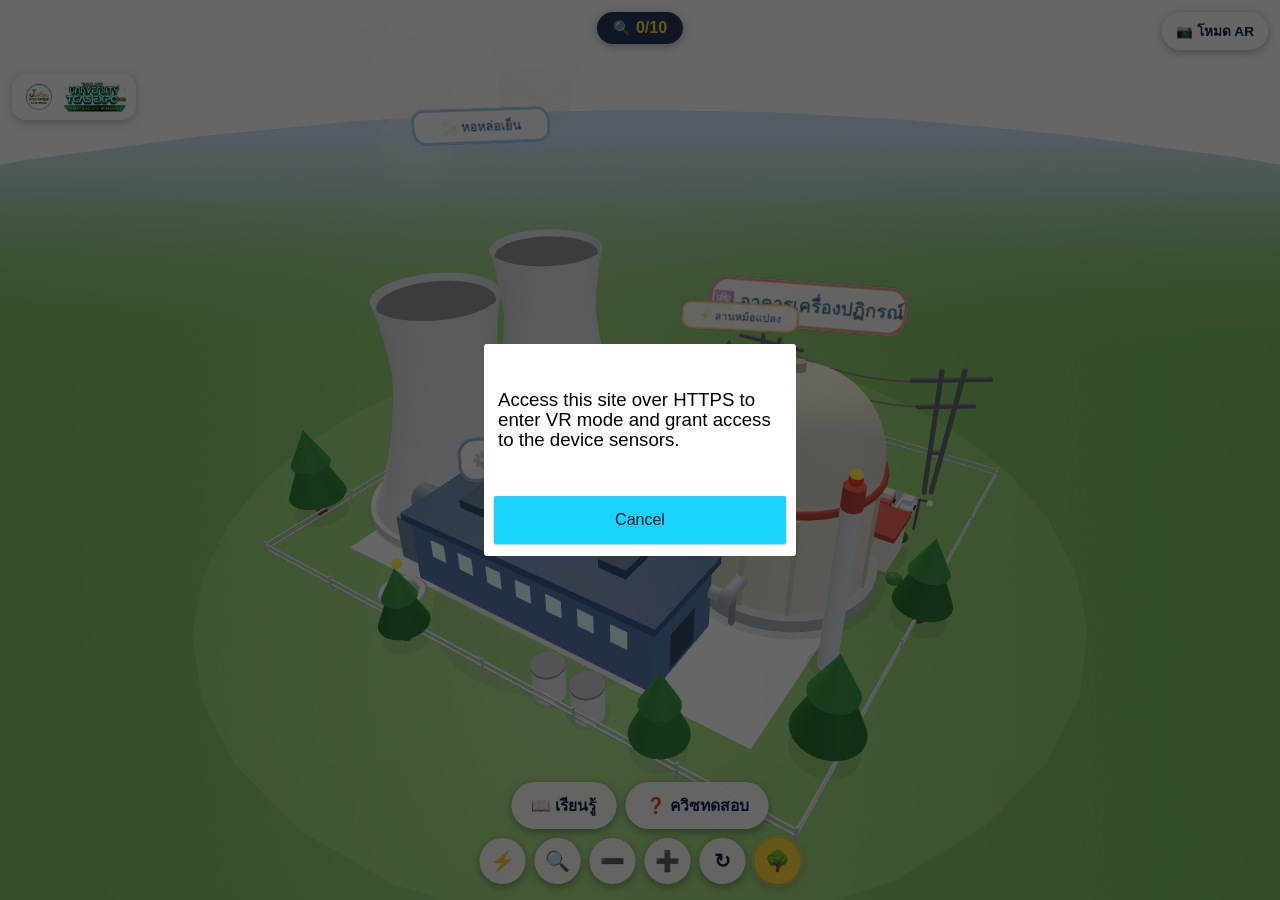
<file: viewer.html>
<!DOCTYPE html>
<html lang="th">
<head>
  <meta charset="utf-8">
  <meta name="viewport" content="width=device-width, initial-scale=1, maximum-scale=1, user-scalable=no">
  <meta name="theme-color" content="#0b2447">
  <title>โรงไฟฟ้านิวเคลียร์ 3D — Workshop วิทยาศาสตร์ JKnowledge</title>
  <meta property="og:type" content="website">
  <meta property="og:site_name" content="JKnowledge">
  <meta property="og:title" content="โรงไฟฟ้านิวเคลียร์ 3D — เวิร์กช็อปวิทยาศาสตร์ JKnowledge">
  <meta property="og:description" content="สำรวจโรงไฟฟ้านิวเคลียร์ 3 มิติ เดินดูรอบๆ แตะ 10 จุด เรียนรู้ ทำควิซ สะสมพาสปอร์ตนักสำรวจ">
  <meta property="og:image" content="assets/og-image.png">
  <meta property="og:image:width" content="1200">
  <meta property="og:image:height" content="630">
  <meta name="twitter:card" content="summary_large_image">
  <script src="libs/aframe.min.js"></script>
  <script src="js/components.js"></script>
  <script src="js/plant-model.js"></script>
  <script src="libs/qrcode.min.js"></script>
  <link rel="stylesheet" href="css/ui.css">
  <style>
    #arLink {
      position: fixed; top: 12px; right: 12px; z-index: 400;
      background: rgba(255,255,255,.92); color: #0b2447; text-decoration: none;
      padding: 8px 14px; border-radius: 22px; font-size: .85rem; font-weight: bold;
      box-shadow: 0 2px 8px rgba(0,0,0,.3);
    }
  </style>
</head>
<body>

  <a href="index.html" id="arLink">📷 โหมด AR</a>

  <!-- ตัวนับจุดสำรวจ -->
  <div id="discoverBadge">🔍 <b><span id="discoverCount">0</span>/<span id="discoverTotal">10</span></b></div>

  <!-- หน้าฉลองเมื่อสำรวจครบทุกจุด -->
  <div id="allFound">
    <div class="card">
      <div class="burst">🎉</div>
      <h2>สำรวจครบทุกจุดแล้ว!</h2>
      <p>เธอคือ <b>นักสำรวจพลังงานตัวจริง</b> 🏆<br>พบครบทั้ง 10 จุดของโรงไฟฟ้านิวเคลียร์</p>
      <div id="allFoundTime"></div>
      <input id="allFoundName" type="text" maxlength="30" placeholder="ใส่ชื่อลงการ์ด (ไม่บังคับ)">
      <div class="afRow">
        <button id="allFoundShare" class="afPrimary">🎉 สร้างการ์ดผลงาน</button>
        <button id="allFoundPassport" class="afSecondary">📔 พาสปอร์ต</button>
      </div>
      <button id="allFoundClose" class="afText">เยี่ยมเลย! ปิด</button>
      <div class="afConsent">🔒 ภาพสร้างในเครื่อง ไม่ส่งขึ้นเซิร์ฟเวอร์ · ขออนุญาตผู้ปกครองก่อนแชร์</div>
    </div>
  </div>

  <!-- พาสปอร์ตนักสำรวจ (ซีรีส์สะสม) -->
  <div id="passportPanel">
    <div class="card">
      <button id="passportClose">✕</button>
      <h2>📔 พาสปอร์ตนักสำรวจ</h2>
      <div id="passportProgress"></div>
      <div id="passportGrid"></div>
      <p class="ppNote">สะสมตราให้ครบทุกสถานี! สถานีใหม่มาเรื่อยๆ ในงาน JKnowledge 🚀</p>
      <div class="ppQrRow">
        <div id="passportQR"></div>
        <div class="ppQrCap"><b>📄 ชุดใบงาน + เฉลย (PDF)</b><br>ให้เพื่อน/คุณครูสแกน — โหลดอัตโนมัติ</div>
      </div>
      <button id="passportShare" class="afPrimary">🎉 สร้างการ์ดผลงาน</button>
    </div>
  </div>

  <!-- หน้าพรีวิวรูป → แชร์ / บันทึก -->
  <div id="shareResult">
    <div class="card">
      <button id="shareResultClose">✕</button>
      <img id="shareResultImg" alt="รูปผลงาน">
      <div class="srBtns">
        <button id="shareResultShare" class="afPrimary">📤 แชร์</button>
        <button id="shareResultSave" class="afSecondary">💾 บันทึกรูป</button>
      </div>
      <button id="shareResultCopy" class="afSecondary srCopy">📋 คัดลอกแคปชั่น</button>
      <button id="shareResultIG" class="afSecondary srCopy">📲 เปิด Instagram Story</button>
      <div class="srNote">💡 <b>วิธีลงแต่ละแอป:</b> กด <b>"แชร์"</b> → เลือก Instagram (เลือกได้ทั้งโพสต์/Story) หรือ Facebook ·
        ถ้าไม่ขึ้นในเมนู: <b>บันทึกรูปก่อน</b> (iPhone: แตะรูปค้างไว้ &gt; "เพิ่มลงในรูปภาพ") แล้วกด
        <b>"เปิด Instagram Story"</b> — รูปจะอยู่ใบแรกในแกลเลอรี · แคปชั่นถูกคัดลอกให้แล้ว วางได้เลย</div>
    </div>
  </div>

  <!-- แถบโลโก้ (ใต้ป้ายวิธีใช้ ไม่ชนแถวปุ่มล่างบนจอแคบ) -->
  <div class="logoBadge" style="top: 74px; left: 12px;">
    <img class="jk" src="assets/logo-jk.png" alt="JKnowledge">
    <img class="expo" src="assets/logo-expo.png" alt="Thailand University TCAS Expo">
  </div>

  <!-- แถบปุ่มควบคุม (ชุดเดียวกับหน้า AR) -->
  <div id="controls" style="display: flex;">
    <div class="row">
      <button id="btnLearn" class="pill">📖 เรียนรู้</button>
      <button id="btnQuiz" class="pill">❓ ควิซทดสอบ</button>
    </div>
    <div class="row">
      <button id="btnEnergy" class="circle" title="เม็ดพลังงาน">⚡</button>
      <button id="btnCutaway" class="circle" title="ส่องข้างในเตาปฏิกรณ์">🔍</button>
      <button id="btnShrink" class="circle" title="ย่อ">➖</button>
      <button id="btnGrow" class="circle" title="ขยาย">➕</button>
      <button id="btnRotate" class="circle" title="หมุน">↻</button>
      <button id="btnDecor" class="circle" title="รายละเอียดพื้นที่ (ปิดถ้ามือถือช้า)">🌳</button>
    </div>
  </div>

  <!-- แผงโหมดเรียนรู้ -->
  <div id="learnPanel">
    <div class="card">
      <button id="learnClose">✕</button>
      <div class="head">
        <span id="learnIcon">🏭</span>
        <p id="learnTitle"></p>
      </div>
      <p id="learnText"></p>
      <div id="learnNav">
        <button id="learnPrev">◀ ก่อนหน้า</button>
        <div id="learnDots"></div>
        <button id="learnNext">ถัดไป ▶</button>
      </div>
    </div>
  </div>

  <!-- การ์ดความรู้ประจำอาคาร (แตะอาคารเพื่อเปิด) -->
  <div id="poiPanel">
    <button id="poiClose">✕</button>
    <div class="card">
      <div class="head">
        <span id="poiEmoji"></span>
        <div>
          <p id="poiName"></p>
          <p id="poiTag"></p>
        </div>
      </div>
      <div id="poiPhotoWrap">
        <img id="poiPhoto" alt="ภาพตัวอย่างจริง">
        <div id="poiPhotoCap"></div>
        <div id="poiCredit"></div>
      </div>
      <p id="poiBody"></p>
      <div id="poiSpecs"></div>
      <div id="poiFact"></div>
      <div id="poiActions">
        <span id="poiWalkTip">🚶 เดินเข้าไปดูใกล้ๆ ได้เลย!</span>
        <button id="poiOverview">↩ ดูภาพรวม</button>
      </div>
    </div>
  </div>

  <!-- คำใบ้แตะอาคาร -->
  <div id="tapHint">🖐️ ลากหมุน · บีบนิ้วซูม · 👆 แตะจุดสีเหลืองให้ครบ 10 จุด!</div>

  <!-- แผงควิซ -->
  <div id="quizPanel">
    <div class="card">
      <button id="quizCloseX">✕</button>
      <div id="quizBody">
        <div id="quizProgress"></div>
        <div id="quizQuestion"></div>
        <div id="quizChoices"></div>
        <div id="quizFeedback"></div>
        <button id="quizNext"></button>
      </div>
      <div id="quizResult">
        <div id="quizStars"></div>
        <div id="quizScoreText"></div>
        <div id="quizMsg"></div>
        <button id="quizRetry">เล่นอีกครั้ง 🔄</button>
        <button id="quizClose">ปิด</button>
      </div>
    </div>
  </div>

  <!-- ===== ฉาก 3D ===== -->
  <a-scene vr-mode-ui="enabled: false" renderer="colorManagement: true; precision: medium; powerPreference: high-performance"
           fog="type: linear; color: #cfe6f5; near: 4.5; far: 9">
    <a-sky color="#bfe0f5"></a-sky>
    <a-circle position="0 -0.002 0" rotation="-90 0 0" radius="8" color="#6aa953"></a-circle>

    <a-entity id="plant" position="0 0 0" rotation="0 0 0" scale="1 1 1"></a-entity>

    <a-entity camera="fov: 55; near: 0.05; far: 30" simple-orbit="target: 0 0.32 0; distance: 3.1" look-controls="enabled: false" wasd-controls="enabled: false"></a-entity>
  </a-scene>

  <script src="js/share.js"></script>
  <script src="js/ui.js"></script>
  <script>
    injectPlant('#plant');
    PlantUI.init({ arMode: false });
  </script>
</body>
</html>
</file>
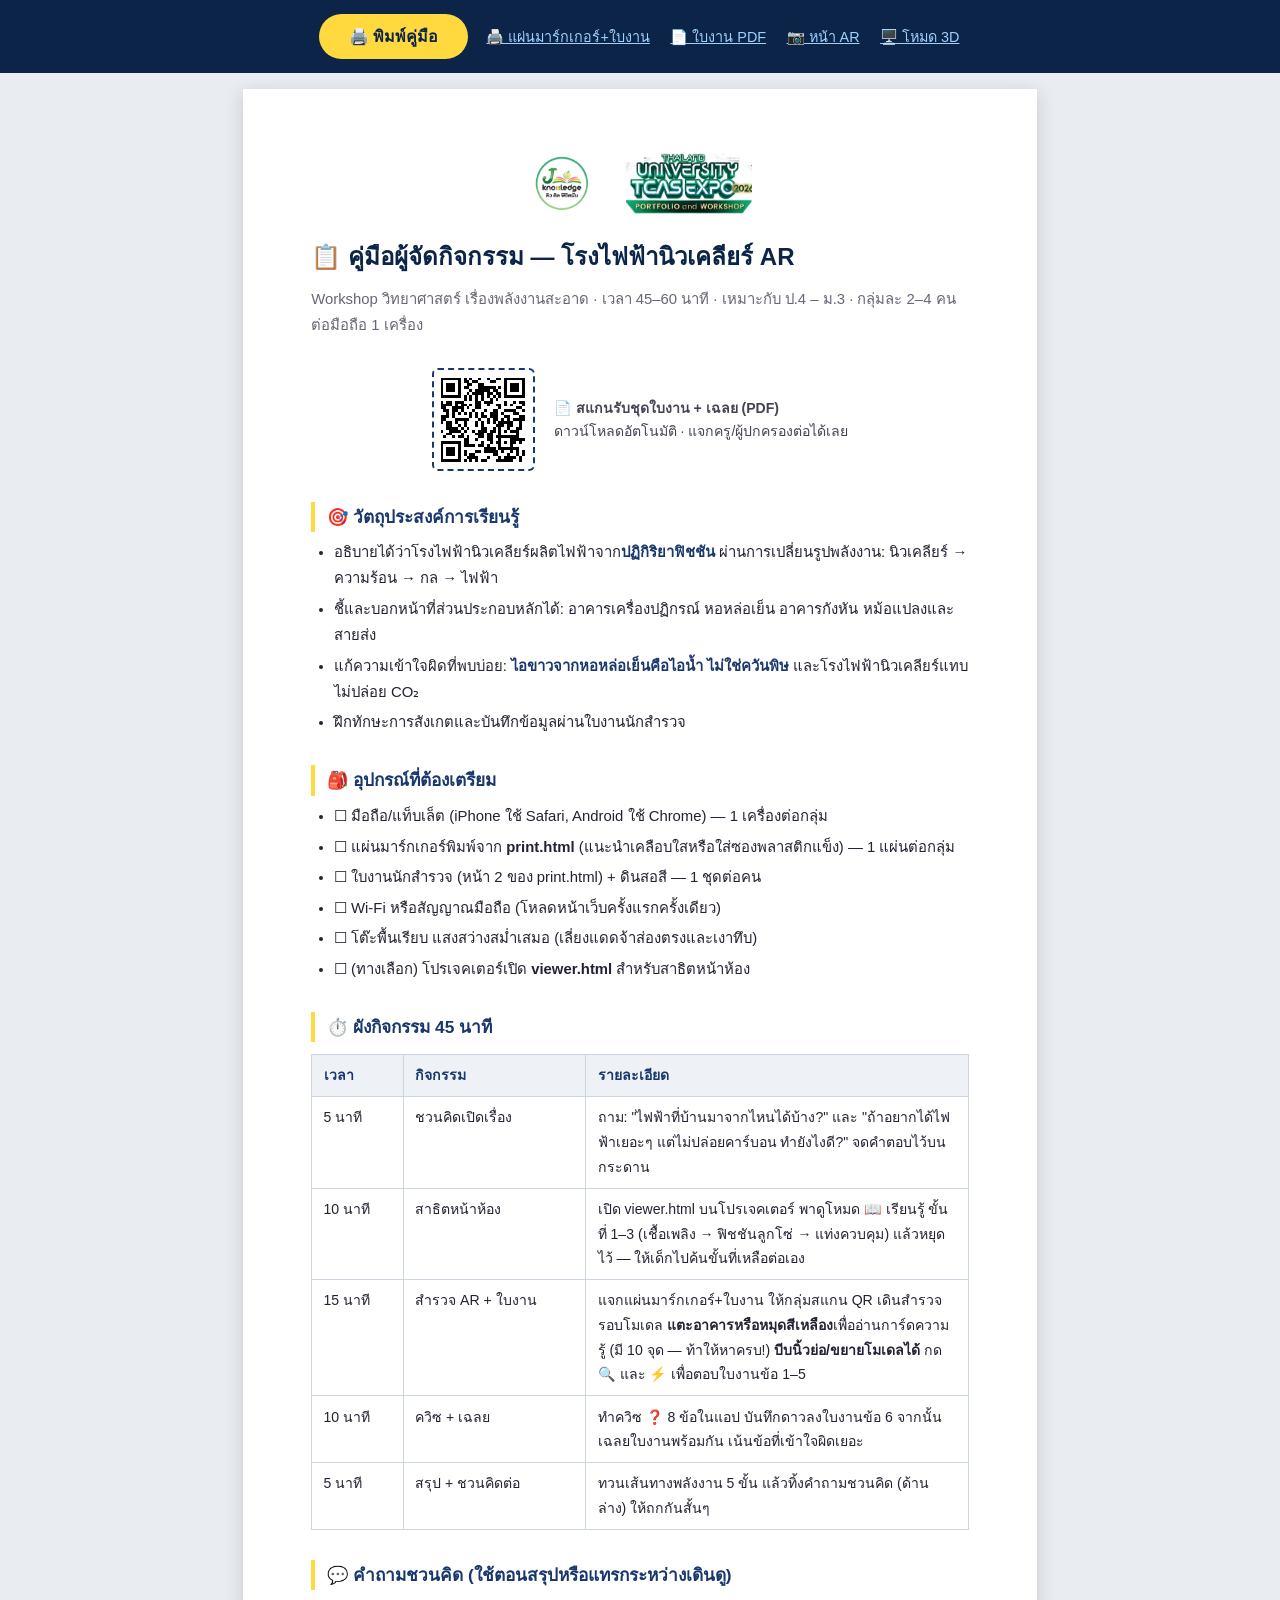
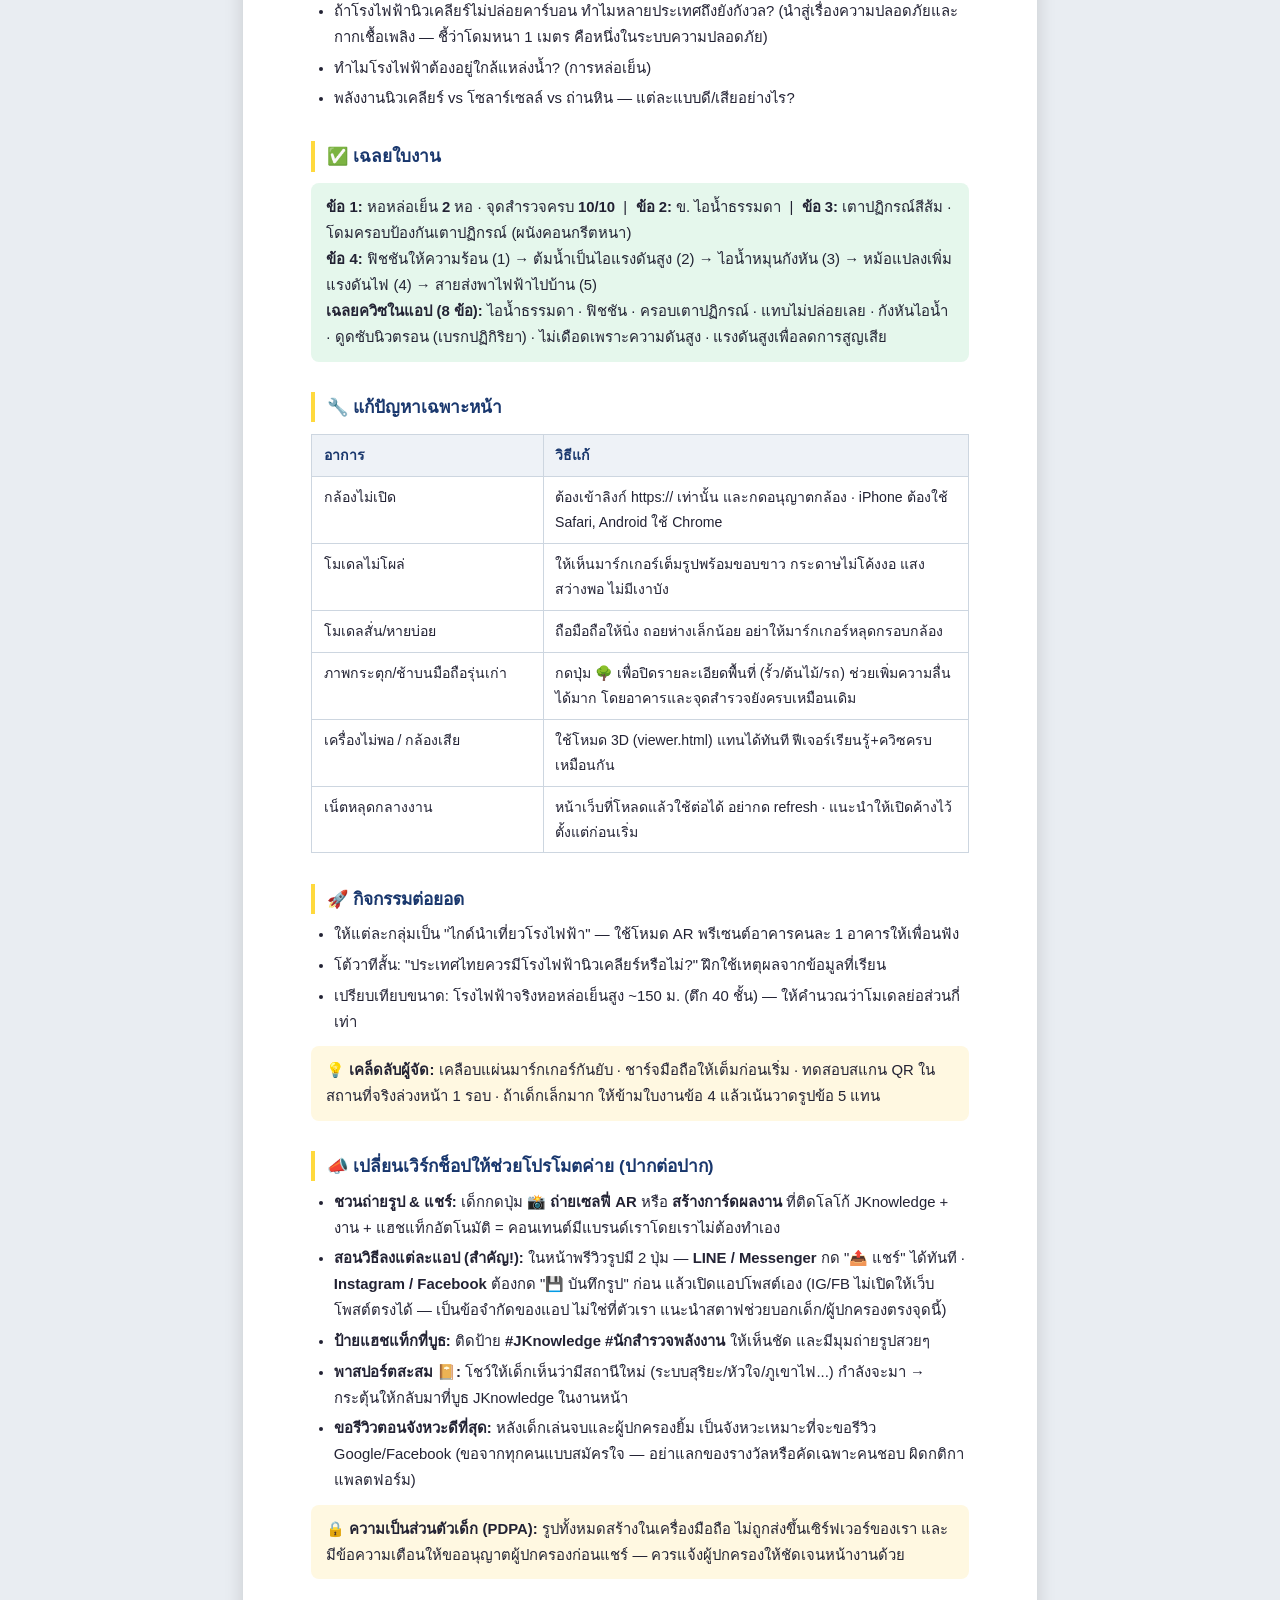
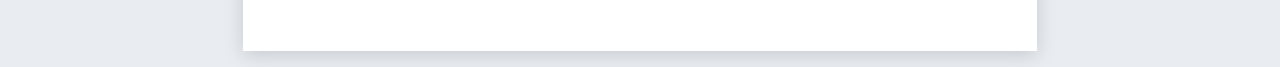
<file: workshop.html>
<!DOCTYPE html>
<html lang="th">
<head>
  <meta charset="utf-8">
  <meta name="viewport" content="width=device-width, initial-scale=1">
  <title>คู่มือผู้จัด Workshop — โรงไฟฟ้านิวเคลียร์ AR</title>
  <script src="libs/qrcode.min.js"></script>
  <style>
    body { margin: 0; font-family: 'Segoe UI', Tahoma, sans-serif; background: #e9edf2; color: #223; }
    .toolbar { text-align: center; padding: 14px; background: #0b2447; color: #fff; }
    .toolbar button {
      padding: 10px 30px; font-size: 1rem; font-weight: bold; border: none;
      border-radius: 30px; background: #ffd93d; color: #0b2447; cursor: pointer; margin: 0 6px;
    }
    .toolbar a { color: #9fd0ff; font-size: .9rem; margin: 0 8px; }

    .doc {
      width: 210mm; margin: 16px auto; background: #fff; box-sizing: border-box;
      padding: 16mm 18mm; box-shadow: 0 4px 18px rgba(0,0,0,.15); line-height: 1.75; font-size: .93rem;
    }
    h1 { color: #0b2447; font-size: 1.5rem; margin: 0 0 2mm; }
    .sub { color: #667; margin: 0 0 8mm; }
    h2 {
      color: #19376d; font-size: 1.08rem; margin: 8mm 0 2mm;
      border-left: 4px solid #ffd93d; padding-left: 3mm;
    }
    table { width: 100%; border-collapse: collapse; margin: 3mm 0; font-size: .88rem; }
    th, td { border: 1px solid #cdd6e0; padding: 2.2mm 3mm; text-align: left; vertical-align: top; }
    th { background: #eef2f7; color: #19376d; }
    ul, ol { margin: 2mm 0; padding-left: 6mm; }
    li { margin: 1.2mm 0; }
    .tip { background: #fff8e1; border-radius: 8px; padding: 3mm 4mm; margin: 3mm 0; }
    .ans { background: #e5f7ec; border-radius: 8px; padding: 3mm 4mm; margin: 3mm 0; }
    .goal b { color: #19376d; }
    @page { size: A4; margin: 12mm; }
    @media print {
      .toolbar { display: none !important; }
      body { background: #fff; }
      .doc { box-shadow: none; margin: 0; width: auto; padding: 0; }
      table, .tip, .ans, li { break-inside: avoid; page-break-inside: avoid; }
    }
  </style>
</head>
<body>

  <div class="toolbar">
    <button onclick="window.print()">🖨️ พิมพ์คู่มือ</button>
    <a href="print.html">🖨️ แผ่นมาร์กเกอร์+ใบงาน</a>
    <a href="pdf.html">📄 ใบงาน PDF</a>
    <a href="index.html">📷 หน้า AR</a>
    <a href="viewer.html">🖥️ โหมด 3D</a>
  </div>

  <div class="doc">
    <div style="display:flex; align-items:center; justify-content:center; gap:8mm; margin-bottom:5mm;">
      <img src="assets/logo-jk.png" alt="JKnowledge" style="width:18mm; height:18mm;">
      <img src="assets/logo-expo.png" alt="Thailand University TCAS Expo" style="height:16mm; width:auto;">
    </div>
    <h1>📋 คู่มือผู้จัดกิจกรรม — โรงไฟฟ้านิวเคลียร์ AR</h1>
    <p class="sub">Workshop วิทยาศาสตร์ เรื่องพลังงานสะอาด · เวลา 45–60 นาที · เหมาะกับ ป.4 – ม.3 · กลุ่มละ 2–4 คนต่อมือถือ 1 เครื่อง</p>

    <div style="display:flex; align-items:center; justify-content:center; gap:5mm; margin:0 0 5mm;">
      <div id="pdfQr" style="padding:2mm; border:2px dashed #19376d; border-radius:6px;"></div>
      <div style="font-size:.88rem; color:#445; line-height:1.6;">
        <b>📄 สแกนรับชุดใบงาน + เฉลย (PDF)</b><br>ดาวน์โหลดอัตโนมัติ · แจกครู/ผู้ปกครองต่อได้เลย
      </div>
    </div>

    <h2>🎯 วัตถุประสงค์การเรียนรู้</h2>
    <ul class="goal">
      <li>อธิบายได้ว่าโรงไฟฟ้านิวเคลียร์ผลิตไฟฟ้าจาก<b>ปฏิกิริยาฟิชชัน</b> ผ่านการเปลี่ยนรูปพลังงาน: นิวเคลียร์ → ความร้อน → กล → ไฟฟ้า</li>
      <li>ชี้และบอกหน้าที่ส่วนประกอบหลักได้: อาคารเครื่องปฏิกรณ์ หอหล่อเย็น อาคารกังหัน หม้อแปลงและสายส่ง</li>
      <li>แก้ความเข้าใจผิดที่พบบ่อย: <b>ไอขาวจากหอหล่อเย็นคือไอน้ำ ไม่ใช่ควันพิษ</b> และโรงไฟฟ้านิวเคลียร์แทบไม่ปล่อย CO₂</li>
      <li>ฝึกทักษะการสังเกตและบันทึกข้อมูลผ่านใบงานนักสำรวจ</li>
    </ul>

    <h2>🎒 อุปกรณ์ที่ต้องเตรียม</h2>
    <ul>
      <li>☐ มือถือ/แท็บเล็ต (iPhone ใช้ Safari, Android ใช้ Chrome) — 1 เครื่องต่อกลุ่ม</li>
      <li>☐ แผ่นมาร์กเกอร์พิมพ์จาก <b>print.html</b> (แนะนำเคลือบใสหรือใส่ซองพลาสติกแข็ง) — 1 แผ่นต่อกลุ่ม</li>
      <li>☐ ใบงานนักสำรวจ (หน้า 2 ของ print.html) + ดินสอสี — 1 ชุดต่อคน</li>
      <li>☐ Wi-Fi หรือสัญญาณมือถือ (โหลดหน้าเว็บครั้งแรกครั้งเดียว)</li>
      <li>☐ โต๊ะพื้นเรียบ แสงสว่างสม่ำเสมอ (เลี่ยงแดดจ้าส่องตรงและเงาทึบ)</li>
      <li>☐ (ทางเลือก) โปรเจคเตอร์เปิด <b>viewer.html</b> สำหรับสาธิตหน้าห้อง</li>
    </ul>

    <h2>⏱️ ผังกิจกรรม 45 นาที</h2>
    <table>
      <tr><th style="width:18mm">เวลา</th><th style="width:42mm">กิจกรรม</th><th>รายละเอียด</th></tr>
      <tr><td>5 นาที</td><td>ชวนคิดเปิดเรื่อง</td><td>ถาม: "ไฟฟ้าที่บ้านมาจากไหนได้บ้าง?" และ "ถ้าอยากได้ไฟฟ้าเยอะๆ แต่ไม่ปล่อยคาร์บอน ทำยังไงดี?" จดคำตอบไว้บนกระดาน</td></tr>
      <tr><td>10 นาที</td><td>สาธิตหน้าห้อง</td><td>เปิด viewer.html บนโปรเจคเตอร์ พาดูโหมด 📖 เรียนรู้ ขั้นที่ 1–3 (เชื้อเพลิง → ฟิชชันลูกโซ่ → แท่งควบคุม) แล้วหยุดไว้ — ให้เด็กไปค้นขั้นที่เหลือต่อเอง</td></tr>
      <tr><td>15 นาที</td><td>สำรวจ AR + ใบงาน</td><td>แจกแผ่นมาร์กเกอร์+ใบงาน ให้กลุ่มสแกน QR เดินสำรวจรอบโมเดล <b>แตะอาคารหรือหมุดสีเหลือง</b>เพื่ออ่านการ์ดความรู้ (มี 10 จุด — ท้าให้หาครบ!) <b>บีบนิ้วย่อ/ขยายโมเดลได้</b> กด 🔍 และ ⚡ เพื่อตอบใบงานข้อ 1–5</td></tr>
      <tr><td>10 นาที</td><td>ควิซ + เฉลย</td><td>ทำควิซ ❓ 8 ข้อในแอป บันทึกดาวลงใบงานข้อ 6 จากนั้นเฉลยใบงานพร้อมกัน เน้นข้อที่เข้าใจผิดเยอะ</td></tr>
      <tr><td>5 นาที</td><td>สรุป + ชวนคิดต่อ</td><td>ทวนเส้นทางพลังงาน 5 ขั้น แล้วทิ้งคำถามชวนคิด (ด้านล่าง) ให้ถกกันสั้นๆ</td></tr>
    </table>

    <h2>💬 คำถามชวนคิด (ใช้ตอนสรุปหรือแทรกระหว่างเดินดู)</h2>
    <ul>
      <li>ถ้าโรงไฟฟ้านิวเคลียร์ไม่ปล่อยคาร์บอน ทำไมหลายประเทศถึงยังกังวล? (นำสู่เรื่องความปลอดภัยและกากเชื้อเพลิง — ชี้ว่าโดมหนา 1 เมตร คือหนึ่งในระบบความปลอดภัย)</li>
      <li>ทำไมโรงไฟฟ้าต้องอยู่ใกล้แหล่งน้ำ? (การหล่อเย็น)</li>
      <li>พลังงานนิวเคลียร์ vs โซลาร์เซลล์ vs ถ่านหิน — แต่ละแบบดี/เสียอย่างไร?</li>
    </ul>

    <h2>✅ เฉลยใบงาน</h2>
    <div class="ans">
      <b>ข้อ 1:</b> หอหล่อเย็น <b>2</b> หอ · จุดสำรวจครบ <b>10/10</b> &nbsp;|&nbsp;
      <b>ข้อ 2:</b> ข. ไอน้ำธรรมดา &nbsp;|&nbsp;
      <b>ข้อ 3:</b> เตาปฏิกรณ์สีส้ม · โดมครอบป้องกันเตาปฏิกรณ์ (ผนังคอนกรีตหนา)<br>
      <b>ข้อ 4:</b> ฟิชชันให้ความร้อน (1) → ต้มน้ำเป็นไอแรงดันสูง (2) → ไอน้ำหมุนกังหัน (3) → หม้อแปลงเพิ่มแรงดันไฟ (4) → สายส่งพาไฟฟ้าไปบ้าน (5)<br>
      <b>เฉลยควิซในแอป (8 ข้อ):</b> ไอน้ำธรรมดา · ฟิชชัน · ครอบเตาปฏิกรณ์ · แทบไม่ปล่อยเลย · กังหันไอน้ำ ·
      ดูดซับนิวตรอน (เบรกปฏิกิริยา) · ไม่เดือดเพราะความดันสูง · แรงดันสูงเพื่อลดการสูญเสีย
    </div>

    <h2>🔧 แก้ปัญหาเฉพาะหน้า</h2>
    <table>
      <tr><th style="width:55mm">อาการ</th><th>วิธีแก้</th></tr>
      <tr><td>กล้องไม่เปิด</td><td>ต้องเข้าลิงก์ https:// เท่านั้น และกดอนุญาตกล้อง · iPhone ต้องใช้ Safari, Android ใช้ Chrome</td></tr>
      <tr><td>โมเดลไม่โผล่</td><td>ให้เห็นมาร์กเกอร์เต็มรูปพร้อมขอบขาว กระดาษไม่โค้งงอ แสงสว่างพอ ไม่มีเงาบัง</td></tr>
      <tr><td>โมเดลสั่น/หายบ่อย</td><td>ถือมือถือให้นิ่ง ถอยห่างเล็กน้อย อย่าให้มาร์กเกอร์หลุดกรอบกล้อง</td></tr>
      <tr><td>ภาพกระตุก/ช้าบนมือถือรุ่นเก่า</td><td>กดปุ่ม 🌳 เพื่อปิดรายละเอียดพื้นที่ (รั้ว/ต้นไม้/รถ) ช่วยเพิ่มความลื่นได้มาก โดยอาคารและจุดสำรวจยังครบเหมือนเดิม</td></tr>
      <tr><td>เครื่องไม่พอ / กล้องเสีย</td><td>ใช้โหมด 3D (viewer.html) แทนได้ทันที ฟีเจอร์เรียนรู้+ควิซครบเหมือนกัน</td></tr>
      <tr><td>เน็ตหลุดกลางงาน</td><td>หน้าเว็บที่โหลดแล้วใช้ต่อได้ อย่ากด refresh · แนะนำให้เปิดค้างไว้ตั้งแต่ก่อนเริ่ม</td></tr>
    </table>

    <h2>🚀 กิจกรรมต่อยอด</h2>
    <ul>
      <li>ให้แต่ละกลุ่มเป็น "ไกด์นำเที่ยวโรงไฟฟ้า" — ใช้โหมด AR พรีเซนต์อาคารคนละ 1 อาคารให้เพื่อนฟัง</li>
      <li>โต้วาทีสั้น: "ประเทศไทยควรมีโรงไฟฟ้านิวเคลียร์หรือไม่?" ฝึกใช้เหตุผลจากข้อมูลที่เรียน</li>
      <li>เปรียบเทียบขนาด: โรงไฟฟ้าจริงหอหล่อเย็นสูง ~150 ม. (ตึก 40 ชั้น) — ให้คำนวณว่าโมเดลย่อส่วนกี่เท่า</li>
    </ul>

    <div class="tip">💡 <b>เคล็ดลับผู้จัด:</b> เคลือบแผ่นมาร์กเกอร์กันยับ · ชาร์จมือถือให้เต็มก่อนเริ่ม ·
      ทดสอบสแกน QR ในสถานที่จริงล่วงหน้า 1 รอบ · ถ้าเด็กเล็กมาก ให้ข้ามใบงานข้อ 4 แล้วเน้นวาดรูปข้อ 5 แทน</div>

    <h2>📣 เปลี่ยนเวิร์กช็อปให้ช่วยโปรโมตค่าย (ปากต่อปาก)</h2>
    <ul>
      <li><b>ชวนถ่ายรูป & แชร์:</b> เด็กกดปุ่ม 📸 <b>ถ่ายเซลฟี่ AR</b> หรือ <b>สร้างการ์ดผลงาน</b> ที่ติดโลโก้ JKnowledge + งาน + แฮชแท็กอัตโนมัติ = คอนเทนต์มีแบรนด์เราโดยเราไม่ต้องทำเอง</li>
      <li><b>สอนวิธีลงแต่ละแอป (สำคัญ!):</b> ในหน้าพรีวิวรูปมี 2 ปุ่ม —
        <b>LINE / Messenger</b> กด "📤 แชร์" ได้ทันที ·
        <b>Instagram / Facebook</b> ต้องกด "💾 บันทึกรูป" ก่อน แล้วเปิดแอปโพสต์เอง
        (IG/FB ไม่เปิดให้เว็บโพสต์ตรงได้ — เป็นข้อจำกัดของแอป ไม่ใช่ที่ตัวเรา แนะนำสตาฟช่วยบอกเด็ก/ผู้ปกครองตรงจุดนี้)</li>
      <li><b>ป้ายแฮชแท็กที่บูธ:</b> ติดป้าย <b>#JKnowledge #นักสำรวจพลังงาน</b> ให้เห็นชัด และมีมุมถ่ายรูปสวยๆ</li>
      <li><b>พาสปอร์ตสะสม 📔:</b> โชว์ให้เด็กเห็นว่ามีสถานีใหม่ (ระบบสุริยะ/หัวใจ/ภูเขาไฟ...) กำลังจะมา → กระตุ้นให้กลับมาที่บูธ JKnowledge ในงานหน้า</li>
      <li><b>ขอรีวิวตอนจังหวะดีที่สุด:</b> หลังเด็กเล่นจบและผู้ปกครองยิ้ม เป็นจังหวะเหมาะที่จะขอรีวิว Google/Facebook (ขอจากทุกคนแบบสมัครใจ — อย่าแลกของรางวัลหรือคัดเฉพาะคนชอบ ผิดกติกาแพลตฟอร์ม)</li>
    </ul>
    <div class="tip">🔒 <b>ความเป็นส่วนตัวเด็ก (PDPA):</b> รูปทั้งหมดสร้างในเครื่องมือถือ ไม่ถูกส่งขึ้นเซิร์ฟเวอร์ของเรา และมีข้อความเตือนให้ขออนุญาตผู้ปกครองก่อนแชร์ — ควรแจ้งผู้ปกครองให้ชัดเจนหน้างานด้วย</div>
  </div>
  <script>
    new QRCode(document.getElementById('pdfQr'), {
      text: new URL('pdf.html', window.location.href).href,
      width: 84, height: 84, correctLevel: QRCode.CorrectLevel.M
    });
  </script>
</body>
</html>
</file>
<file: css/ui.css>
/* UI ร่วมระหว่าง index.html (AR) และ viewer.html (3D) */

html, body {
  margin: 0; padding: 0; overflow: hidden;
  font-family: 'Segoe UI', Tahoma, sans-serif;
  -webkit-tap-highlight-color: transparent;
}

/* กันเมนูกดค้าง/ไฮไลต์ข้อความบน canvas ตอนเด็กๆ กดจอนานๆ */
a-scene canvas {
  touch-action: none;
  -webkit-touch-callout: none;
  -webkit-user-select: none;
  user-select: none;
}

/* ===== แถบโลโก้งาน + JKnowledge (ลอยบนฉากตลอด) ===== */
.logoBadge {
  position: fixed; z-index: 460; display: flex; align-items: center; gap: 8px;
  background: rgba(255,255,255,.93); border-radius: 14px; padding: 6px 10px;
  box-shadow: 0 2px 10px rgba(0,0,0,.25); pointer-events: none;
}
.logoBadge img { display: block; }
.logoBadge .jk { width: 34px; height: 34px; }
.logoBadge .expo { height: 30px; width: auto; }

/* โลโก้บนหน้าจอเริ่มต้น */
.splashLogos { display: flex; align-items: center; gap: 14px; margin-bottom: 14px; }
.splashLogos .jk { width: 64px; height: 64px; border-radius: 50%; background: #fff; }
.splashLogos .expo { height: 56px; width: auto; background: #fff; border-radius: 12px; padding: 4px 10px; }

/* ===== หน้าจอเริ่มต้น ===== */
#splash {
  position: fixed; inset: 0; z-index: 999;
  background: linear-gradient(160deg, #0b2447 0%, #19376d 55%, #146c94 100%);
  color: #fff; display: flex; flex-direction: column;
  align-items: center; text-align: center; padding: 24px;
  overflow-y: auto;   /* จอเตี้ยเลื่อนดูได้ ไม่โดนตัด */
}
/* margin auto บน-ล่าง = จัดกลางเมื่อจอสูงพอ และเลื่อนได้ถูกต้องเมื่อล้น */
#splash .splashLogos { margin-top: auto; }
#splash .alt-link { margin-bottom: auto; padding-bottom: 8px; }
#splash .atom { font-size: 4.2rem; animation: spin 7s linear infinite; filter: drop-shadow(0 0 18px rgba(255,217,61,.55)); }
@keyframes spin { to { transform: rotate(360deg); } }
#splash h1 { font-size: 1.65rem; margin: 10px 0 4px; }
#splash .tagline { color: #ffd93d; font-weight: bold; margin: 0 0 14px; font-size: .95rem; }
#splash p { font-size: .98rem; line-height: 1.8; max-width: 350px; opacity: .93; margin: 0; }
#startBtn {
  margin-top: 20px; padding: 14px 44px; font-size: 1.15rem; font-weight: bold;
  color: #0b2447; background: #ffd93d; border: none; border-radius: 40px;
  box-shadow: 0 4px 16px rgba(0,0,0,.4); cursor: pointer;
}
#startBtn:disabled { opacity: .6; }
#startBtn:active { transform: scale(.96); }
#splash .alt-link { margin-top: 16px; font-size: .88rem; }
#splash .alt-link a { color: #9fd0ff; }

/* ===== คำใบ้ (ชิดขวา เว้นที่ให้แถบโลโก้มุมซ้ายบนบนจอแคบ) ===== */
#hint {
  position: fixed; bottom: 128px; left: 50%; transform: translateX(-50%);
  z-index: 500; background: rgba(11,36,71,.87); color: #fff;
  padding: 10px 18px; border-radius: 24px; font-size: .92rem;
  display: none; box-sizing: border-box; max-width: calc(100vw - 32px);
  line-height: 1.5; text-align: center; box-shadow: 0 2px 10px rgba(0,0,0,.3);
}

/* ===== แถบปุ่มควบคุม ===== */
#controls {
  position: fixed; bottom: 16px; left: 50%; transform: translateX(-50%);
  z-index: 500; display: none; flex-direction: column; align-items: center; gap: 9px;
}
#controls .row { display: flex; gap: 9px; }
#controls button {
  border: none; box-shadow: 0 3px 10px rgba(0,0,0,.35); cursor: pointer;
  background: rgba(255,255,255,.94); color: #0b2447; font-weight: bold;
}
#controls button:active { transform: scale(.93); }
#controls .pill { padding: 11px 20px; border-radius: 30px; font-size: .98rem; }
#controls .circle { width: 46px; height: 46px; border-radius: 50%; font-size: 1.25rem; }
#controls button.on { background: #ffd93d; box-shadow: 0 0 0 3px rgba(255,217,61,.45), 0 3px 10px rgba(0,0,0,.35); }
/* จอแคบ: ย่อปุ่มกลมให้ 6 ปุ่มเรียงพอดีไม่ล้น */
@media (max-width: 390px) {
  #controls .circle { width: 42px; height: 42px; font-size: 1.12rem; }
  #controls .row { gap: 7px; }
  #controls .pill { padding: 10px 16px; font-size: .92rem; }
}

/* ===== แผงโหมดเรียนรู้ ===== */
#learnPanel {
  position: fixed; left: 50%; transform: translateX(-50%);
  bottom: 14px; width: min(94vw, 480px); z-index: 700; display: none;
}
#learnPanel .card {
  background: rgba(255,255,255,.97); border-radius: 18px; padding: 16px 18px 14px;
  box-shadow: 0 6px 24px rgba(0,0,0,.35); position: relative;
}
#learnPanel .head { display: flex; align-items: center; gap: 10px; }
#learnIcon { font-size: 1.9rem; }
#learnTitle { font-size: 1.05rem; font-weight: bold; color: #0b2447; margin: 0; }
#learnText { font-size: .92rem; line-height: 1.7; color: #333; margin: 8px 0 10px; }
#learnClose {
  position: absolute; top: 8px; right: 10px; border: none; background: none;
  font-size: 1.3rem; cursor: pointer; color: #999;
}
#learnNav { display: flex; align-items: center; justify-content: space-between; }
#learnNav button {
  border: none; border-radius: 24px; padding: 9px 20px; font-size: .95rem;
  font-weight: bold; cursor: pointer;
}
#learnPrev { background: #e8ecf2; color: #0b2447; }
#learnPrev:disabled { opacity: .4; }
#learnNext { background: #19376d; color: #fff; }
#learnDots { display: flex; gap: 5px; }
#learnDots .dot { width: 8px; height: 8px; border-radius: 50%; background: #ccd4de; }
#learnDots .dot.active { background: #ffb800; transform: scale(1.25); }

/* ===== การ์ดความรู้ประจำอาคาร (แตะอาคารเพื่อเปิด) ===== */
#poiPanel {
  position: fixed; left: 50%; transform: translateX(-50%);
  bottom: 14px; width: min(94vw, 480px); z-index: 700; display: none;
}
#poiPanel .card {
  background: rgba(255,255,255,.97); border-radius: 18px; padding: 16px 18px 14px;
  box-shadow: 0 6px 24px rgba(0,0,0,.35); position: relative;
  max-height: 76vh; overflow-y: auto;   /* การ์ดมีรูป+เนื้อหายาว เลื่อนดูได้ */
}
#poiPhotoWrap { margin: 10px 0 4px; }
#poiPhoto {
  display: block; width: 100%; height: 120px; object-fit: cover;
  border-radius: 12px; background: #e8ecf2;
}
#poiPhotoCap { font-size: .8rem; color: #19376d; font-weight: bold; margin-top: 5px; line-height: 1.5; }
#poiCredit { font-size: .62rem; color: #9aa4b0; margin-top: 1px; }
/* ปุ่มปิดยึดกับตัวแผง (นอกพื้นที่เลื่อนของการ์ด) — เลื่อนเนื้อหายังไงปุ่มก็อยู่ที่เดิม */
#poiClose {
  position: absolute; top: 4px; right: 6px; z-index: 5;
  border: none; background: rgba(255,255,255,.85); border-radius: 50%;
  width: 30px; height: 30px; line-height: 1;
  font-size: 1.05rem; cursor: pointer; color: #667;
}
#poiPanel .head { display: flex; align-items: center; gap: 12px; }
#poiEmoji { font-size: 2.2rem; }
#poiName { font-size: 1.08rem; font-weight: bold; color: #0b2447; margin: 0; }
#poiTag { font-size: .82rem; color: #f2a51a; font-weight: bold; margin: 1px 0 0; }
#poiBody { font-size: .92rem; line-height: 1.7; color: #333; margin: 9px 0 8px; }
#poiSpecs { display: flex; flex-wrap: wrap; gap: 6px; margin: 0 0 8px; }
#poiSpecs .chip {
  background: #eef3f9; border: 1.5px solid #d3dfec; color: #19376d;
  border-radius: 20px; padding: 4px 12px; font-size: .78rem; font-weight: bold;
}
#poiFact {
  background: #fff6d6; border-radius: 10px; padding: 8px 12px;
  font-size: .85rem; line-height: 1.65; color: #5a4500;
}
#poiActions { display: flex; align-items: center; justify-content: flex-end; margin-top: 10px; min-height: 20px; }
#poiOverview {
  border: none; border-radius: 24px; padding: 9px 20px; font-size: .9rem;
  font-weight: bold; cursor: pointer; background: #19376d; color: #fff;
}
#poiWalkTip { font-size: .85rem; color: #19376d; font-weight: bold; }

/* ===== ตัวนับจุดสำรวจ (เกมสะสม 10 จุด) ===== */
#discoverBadge {
  position: fixed; top: 12px; left: 50%; transform: translateX(-50%);
  z-index: 470; background: rgba(11,36,71,.9); color: #fff;
  padding: 7px 16px; border-radius: 22px; font-size: .9rem; font-weight: bold;
  box-shadow: 0 2px 10px rgba(0,0,0,.3); white-space: nowrap;
  display: flex; align-items: center; gap: 5px; cursor: pointer;
}
#discoverBadge b { color: #ffd93d; font-size: 1rem; }
#discoverBadge.pop { animation: discoverPop .45s ease; }
#discoverBadge.complete { background: #2eaa5e; }
@keyframes discoverPop {
  0% { transform: translateX(-50%) scale(1); }
  40% { transform: translateX(-50%) scale(1.22); }
  100% { transform: translateX(-50%) scale(1); }
}

/* ===== หน้าฉลองเมื่อสำรวจครบ ===== */
#allFound {
  position: fixed; inset: 0; z-index: 850; display: none;
  background: rgba(4,16,36,.68); align-items: center; justify-content: center; padding: 20px;
}
#allFound .card {
  background: #fff; border-radius: 22px; width: min(92vw, 400px); text-align: center;
  padding: 26px 24px 22px; box-shadow: 0 12px 40px rgba(0,0,0,.45);
}
#allFound .burst { font-size: 3.6rem; animation: burstSpin 1.2s ease infinite alternate; }
@keyframes burstSpin { from { transform: scale(1) rotate(-8deg); } to { transform: scale(1.15) rotate(8deg); } }
#allFound h2 { color: #0b2447; font-size: 1.35rem; margin: 8px 0 6px; }
#allFound p { color: #444; line-height: 1.7; font-size: .96rem; margin: 0 0 18px; }
#allFoundName {
  width: 100%; box-sizing: border-box; margin: 4px 0 12px; padding: 11px 14px;
  border: 2px solid #dde4ec; border-radius: 14px; font-size: .95rem; text-align: center;
}
#allFound .afRow { display: flex; gap: 8px; }
#allFound .afPrimary, #passportShare {
  flex: 1; border: none; border-radius: 26px; padding: 13px 16px; font-size: 1rem; font-weight: bold;
  background: #ffd93d; color: #0b2447; cursor: pointer; box-shadow: 0 4px 14px rgba(0,0,0,.25);
}
#allFound .afSecondary {
  border: none; border-radius: 26px; padding: 13px 16px; font-size: 1rem; font-weight: bold;
  background: #e8ecf2; color: #0b2447; cursor: pointer; white-space: nowrap;
}
#allFound .afPrimary:active, #allFound .afSecondary:active, #passportShare:active { transform: scale(.96); }
#allFound .afPrimary:disabled, #passportShare:disabled { opacity: .7; }
#allFound .afText {
  display: block; margin: 12px auto 6px; border: none; background: none;
  color: #667; font-size: .92rem; cursor: pointer; text-decoration: underline;
}
#allFound .afConsent { font-size: .72rem; color: #8a94a0; line-height: 1.5; margin-top: 4px; }
#passportShare { width: 100%; margin-top: 4px; }

/* ===== หน้าพรีวิวรูป (แชร์/บันทึก) ===== */
#shareResult {
  position: fixed; inset: 0; z-index: 880; display: none;
  background: rgba(4,16,36,.82); align-items: center; justify-content: center; padding: 16px;
}
#shareResult .card {
  background: #fff; border-radius: 20px; width: min(94vw, 400px); position: relative;
  padding: 16px 16px 14px; box-shadow: 0 12px 40px rgba(0,0,0,.5);
  max-height: 92vh; overflow-y: auto; text-align: center;
}
#shareResultClose {
  position: absolute; top: 6px; right: 8px; z-index: 5; border: none;
  background: rgba(255,255,255,.85); border-radius: 50%; width: 30px; height: 30px;
  font-size: 1.05rem; cursor: pointer; color: #667;
}
#shareResultImg {
  display: block; width: 100%; max-height: 56vh; object-fit: contain;
  border-radius: 12px; background: #eef2f7; margin-bottom: 12px;
}
#shareResult .srBtns { display: flex; gap: 8px; }
#shareResult .srBtns button { flex: 1; }
#shareResult .srNote {
  font-size: .78rem; color: #556; line-height: 1.6; margin-top: 10px;
  background: #f2f6fb; border-radius: 10px; padding: 8px 10px;
}
#shareResultCopy.srCopy { width: 100%; margin-top: 8px; }
#srToastBox {
  display: none; margin-top: 8px; padding: 8px 12px; border-radius: 10px;
  background: #0b2447; color: #ffd93d; font-size: .82rem; font-weight: bold;
}

/* ป้ายเตือนเปิดจาก in-app browser (LINE/FB/IG) */
#iabTip {
  position: fixed; left: 12px; right: 12px; bottom: 96px; z-index: 950;
  background: #fff8db; color: #5a4500; border: 2px solid #ffd93d;
  border-radius: 14px; padding: 10px 40px 10px 14px; font-size: .85rem;
  line-height: 1.6; box-shadow: 0 4px 16px rgba(0,0,0,.3);
}
#iabTip button {
  position: absolute; top: 6px; right: 8px; border: none; background: none;
  font-size: 1rem; color: #8a7a30; cursor: pointer;
}

/* บรรทัดเวลาในหน้าฉลอง */
#allFoundTime {
  color: #f2a51a; font-weight: bold; font-size: .95rem; margin: -8px 0 10px;
  min-height: 0;
}

/* ===== พาสปอร์ตนักสำรวจ ===== */
#passportPanel {
  position: fixed; inset: 0; z-index: 820; display: none;
  background: rgba(4,16,36,.66); align-items: center; justify-content: center; padding: 16px;
}
#passportPanel .card {
  background: #fff; border-radius: 22px; width: min(94vw, 460px); position: relative;
  padding: 22px 22px 20px; box-shadow: 0 12px 40px rgba(0,0,0,.45);
  max-height: 88vh; overflow-y: auto;
}
#passportClose {
  position: absolute; top: 10px; right: 12px; border: none; background: none;
  font-size: 1.35rem; cursor: pointer; color: #999;
}
#passportPanel h2 { color: #0b2447; font-size: 1.25rem; margin: 0 0 3px; text-align: center; }
#passportProgress { text-align: center; color: #f2a51a; font-weight: bold; font-size: .9rem; margin-bottom: 14px; }
#passportGrid { display: grid; grid-template-columns: 1fr 1fr; gap: 10px; }
.stationCard {
  border-radius: 16px; padding: 14px 10px; text-align: center; border: 2px solid #e4e9f0;
  background: #f7f9fc;
}
.stationCard .stIcon { font-size: 2.2rem; line-height: 1; }
.stationCard .stName { font-size: .9rem; font-weight: bold; color: #0b2447; margin: 6px 0 4px; }
.stationCard .stBadge { font-size: .78rem; font-weight: bold; }
.stationCard.got { border-color: #2eaa5e; background: #e9f8ef; }
.stationCard.got .stBadge { color: #2eaa5e; }
.stationCard.current { border-color: #ffd23d; background: #fff8db; }
.stationCard.current .stBadge { color: #d69a00; }
.stationCard.soon { opacity: .72; }
.stationCard.soon .stIcon { filter: grayscale(.55); }
.stationCard.soon .stBadge { color: #8a94a0; }
#passportPanel .ppNote { font-size: .82rem; color: #667; text-align: center; line-height: 1.6; margin: 14px 0 12px; }
.ppQrRow {
  display: flex; align-items: center; justify-content: center; gap: 12px;
  background: #f4f7fb; border-radius: 14px; padding: 10px; margin-bottom: 10px;
}
#passportQR { background: #fff; padding: 6px; border-radius: 8px; line-height: 0; }
#passportQR img, #passportQR canvas { display: block; }
.ppQrCap { font-size: .78rem; color: #445; line-height: 1.55; text-align: left; }

/* คำใบ้ "แตะอาคารได้นะ" */
#tapHint {
  position: fixed; top: 56px; left: 50%; transform: translateX(-50%);
  z-index: 450; background: rgba(255,217,61,.96); color: #0b2447;
  padding: 10px 18px; border-radius: 24px; font-size: .92rem; font-weight: bold;
  display: none; max-width: calc(100vw - 28px); text-align: center; line-height: 1.5;
  box-shadow: 0 3px 12px rgba(0,0,0,.3);
  transition: opacity .8s; animation: tapBounce 1.4s ease-in-out infinite;
}
@keyframes tapBounce { 0%,100% { transform: translateX(-50%) translateY(0); } 50% { transform: translateX(-50%) translateY(6px); } }

/* ===== แผงควิซ ===== */
#quizPanel {
  position: fixed; inset: 0; z-index: 800; display: none;
  background: rgba(4,16,36,.6); align-items: center; justify-content: center; padding: 16px;
}
#quizPanel .card {
  background: #fff; border-radius: 20px; width: min(94vw, 440px);
  padding: 20px 22px; position: relative; box-shadow: 0 10px 34px rgba(0,0,0,.4);
}
#quizCloseX {
  position: absolute; top: 10px; right: 12px; border: none; background: none;
  font-size: 1.35rem; cursor: pointer; color: #999;
}
#quizProgress { color: #f2a51a; font-weight: bold; font-size: .88rem; }
#quizQuestion { font-size: 1.08rem; font-weight: bold; color: #0b2447; margin: 6px 0 14px; line-height: 1.6; }
.quizChoice {
  display: block; width: 100%; text-align: left; margin: 8px 0; padding: 12px 16px;
  border: 2px solid #dde4ec; border-radius: 14px; background: #f7f9fc;
  font-size: .95rem; cursor: pointer; color: #223;
}
.quizChoice.correct { border-color: #2eaa5e; background: #e5f7ec; }
.quizChoice.wrong { border-color: #d9534f; background: #fdeaea; }
#quizFeedback { font-size: .88rem; line-height: 1.6; color: #333; min-height: 2.6em; margin-top: 8px; }
#quizNext {
  display: none; margin-top: 6px; border: none; border-radius: 24px;
  padding: 10px 26px; background: #19376d; color: #fff; font-size: .95rem;
  font-weight: bold; cursor: pointer;
}
#quizResult { display: none; text-align: center; padding: 10px 0; }
#quizStars { font-size: 2.2rem; letter-spacing: 4px; }
#quizScoreText { font-size: 2.6rem; font-weight: bold; color: #0b2447; margin: 6px 0; }
#quizMsg { color: #444; margin-bottom: 16px; }
#quizResult button {
  border: none; border-radius: 24px; padding: 10px 24px; margin: 0 5px;
  font-size: .95rem; font-weight: bold; cursor: pointer;
}
#quizRetry { background: #ffd93d; color: #0b2447; }
#quizClose { background: #e8ecf2; color: #0b2447; }
</file>
